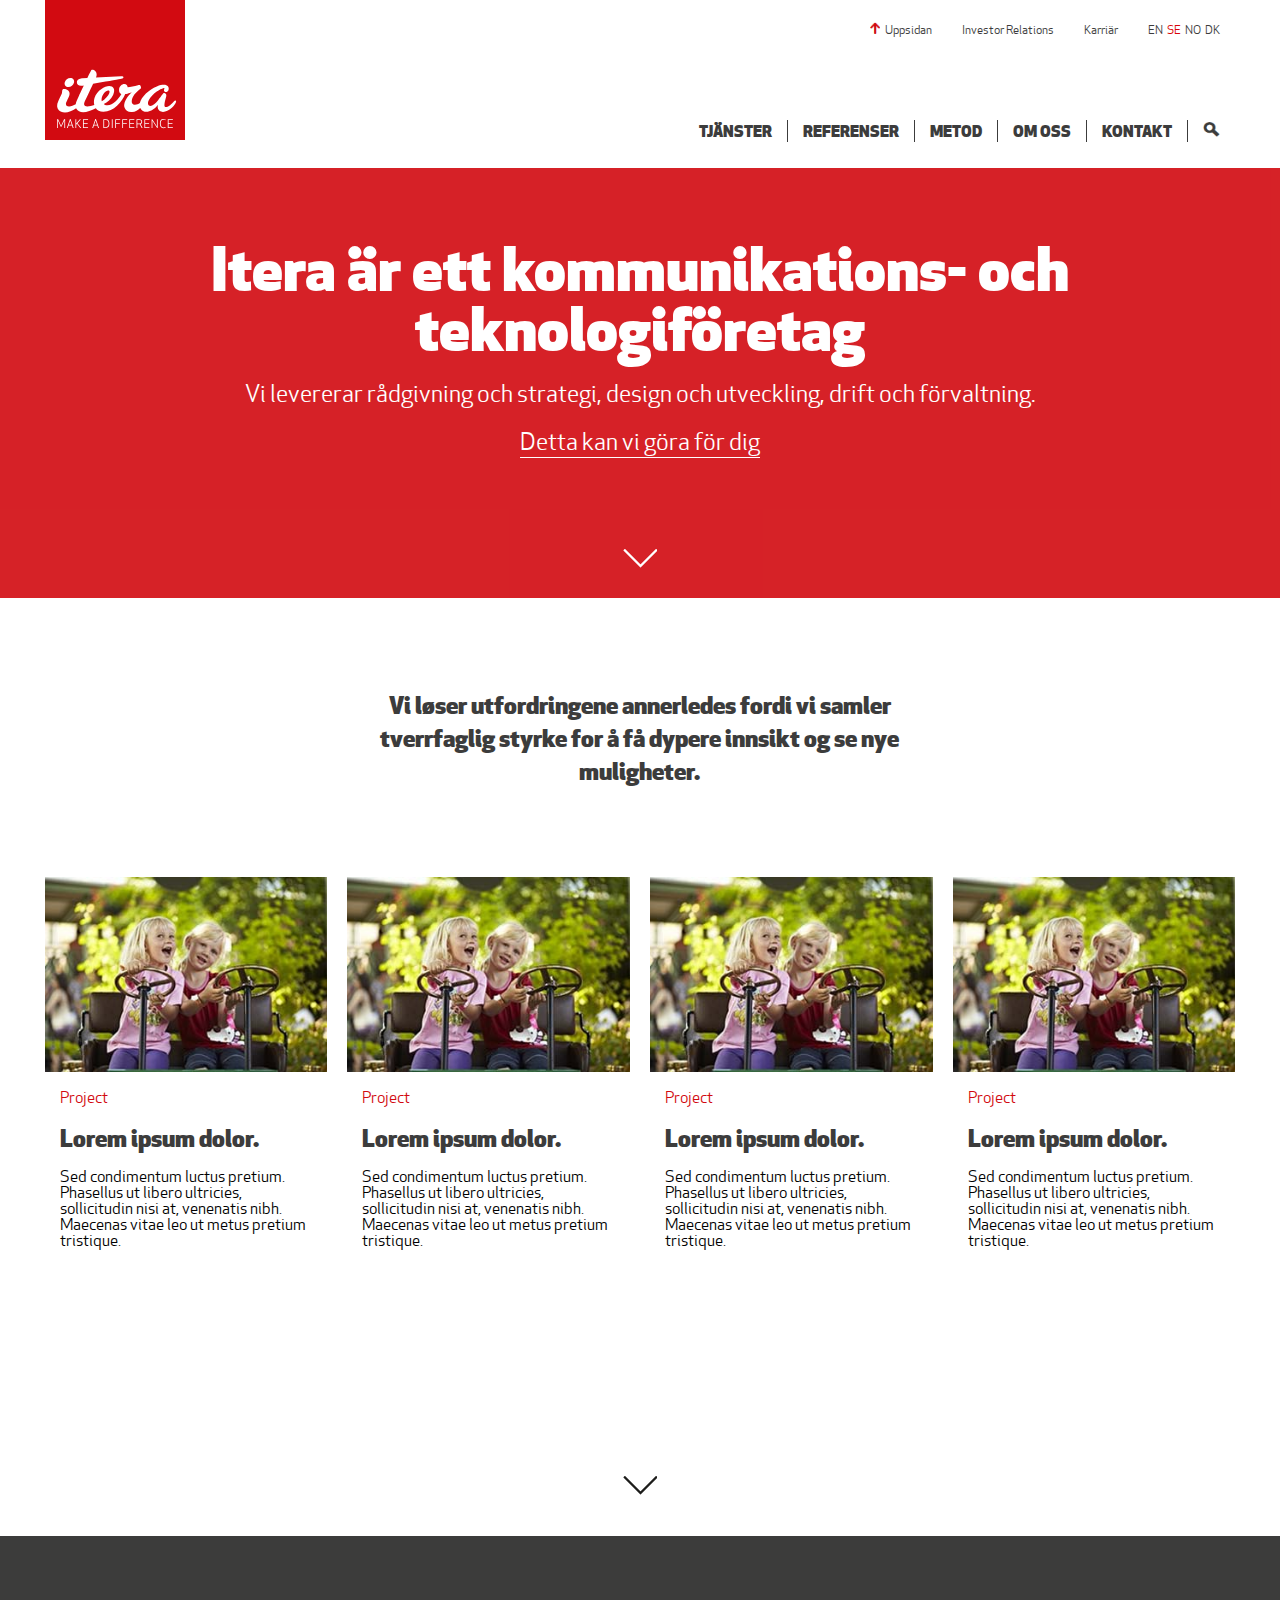
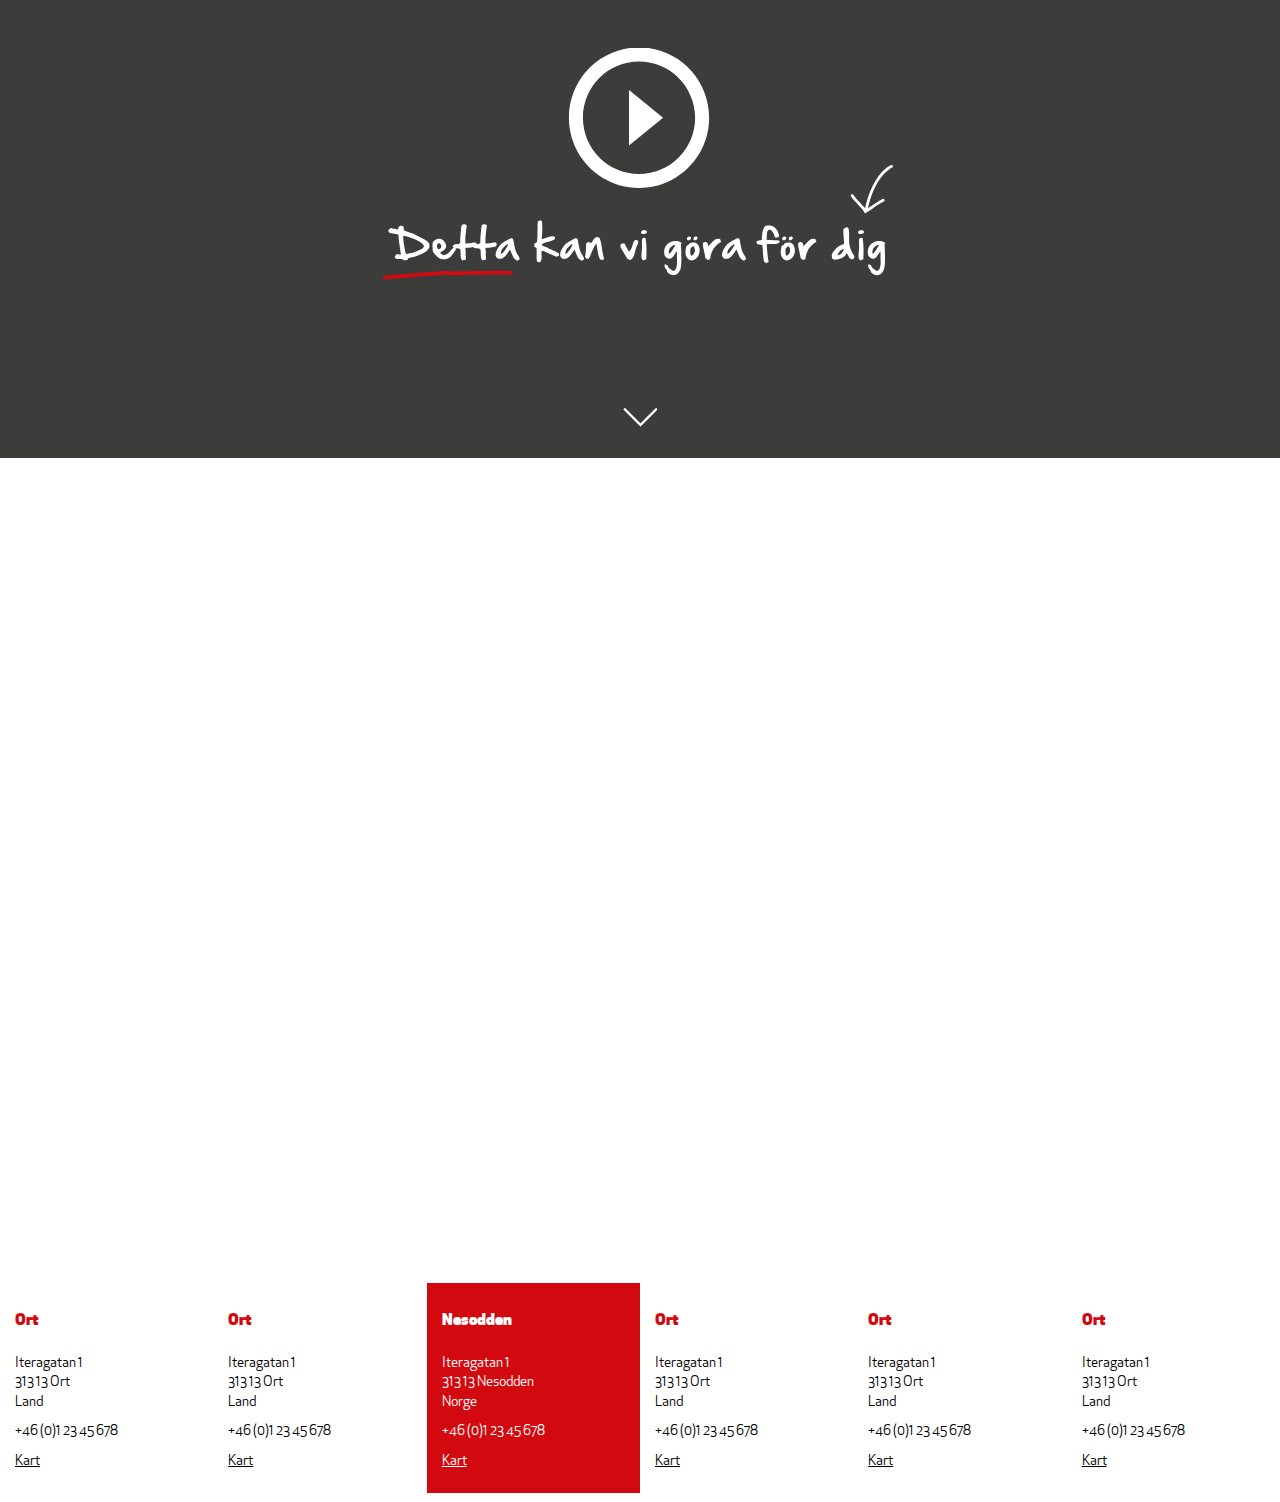
<file: index.html>
<!doctype html>
<html>
<head>
    <meta charset="UTF-8">
    <meta name="viewport" content="width=device-width, initial-scale=1">
    <title>Itera Uppgift</title>
    <link href="stylesheets/screen.css" media="screen, projection" rel="stylesheet" type="text/css" />
	<!--<link href="css/mainStyle.css" rel="stylesheet" type="text/css">-->
</head>

<body>
	
    <header id="PageHeader">
    	<figure id="Logo">
        	<img src="images/logo.svg" alt="Itera - Make a difference."/>
        	<!--<figcaption>Make a difference</figcaption>´-->
        </figure>
        <nav id="mobileMenu" class="onlyMobile">
        	<ul>
            	<li><a href="#"><img src="images/search.png" alt="Search"></a></li>
            	<li><a href="#" onClick="toggleTopMenu();"><img src="images/bigMac.png" alt="Menu"/></a></li>
            </ul>
        </nav>
    	<nav role="navigation" id="mainNavigation">
        	
       		<ul id="mainNav">
            	<li><a href="#">Tj&auml;nster</a></li>
              	<li><a href="#">Referenser</a></li>
				<li><a href="#">Metod</a></li>
              	<li><a href="#">Om oss</a></li>
                <li><a href="#">Kontakt</a></li>
                <li class="noBorder hideMobile"><a href="#"><img src="images/search.png" alt="Search"></a></li>
          	</ul>
            <div id="topNav">
                <ul>
                    <li class="hideMobile"><a href="#"><img src="images/upArrow.png" alt="Uppsidan" style="padding:0 5px 0 0;" width="10" height="12">Uppsidan</a></li>
                    <li><a href="#">Investor Relations</a></li>
                    <li><a href="#">Karriär</a></li>
                    <li>
                        <a href="#">EN</a>
                        <a href="#" style="color:#D80508;">SE</a>
                        <a href="#">NO</a>
                        <a href="#">DK</a>
                    </li>
                </ul>
            </div>
       </nav>
        
	</header>
    
    
    
    <section id="TopSection" class="containerSection">
    
    	<h1>Itera är ett kommunikations- och teknologiföretag</h1>
        <h2>Vi levererar rådgivning och strategi, design och utveckling, drift och förvaltning.</h2>
        <p><a href="#">Detta kan vi göra för dig</a></p>
        <footer class="arrow">
			<p class="noBorder"><a href="#"><img src="images/trg-next-white.png" alt="Next"/></a></p>
		</footer>
        
    </section>
    
    
    <section id="MidSection" class="containerSection">
    
    	<h1 class="midSectionTitle">Vi løser utfordringene annerledes fordi vi samler tverrfaglig styrke for å få dypere innsikt og se nye muligheter.</h1>
        
    	<article class="midSectionArticle zeroMargin_desktop zeroMargin_tablet">
        	<a href="#" alt="ProjectDesc">
            <section>
                <header>
                    <figure>
                        <img src="images/project_0.jpg" alt="Project"/>
                        <figcaption>Project</figcaption>
                    </figure>
                    <h1>Lorem ipsum dolor.</h1>
               </header>
               <p>Sed condimentum luctus pretium. Phasellus ut libero ultricies, sollicitudin nisi at, venenatis nibh. Maecenas vitae leo ut metus pretium tristique.
               </p>
           </section>
           </a>
        </article>
        
        <article class="midSectionArticle">
	        <a href="#" alt="ProjectDesc">
            <section>
                <header>
                    <figure>
                        <img src="images/project_0.jpg" alt="Project"/>
                        <figcaption>Project</figcaption>
                    </figure>
                    <h1>Lorem ipsum dolor.</h1>
               </header>
               <p>Sed condimentum luctus pretium. Phasellus ut libero ultricies, sollicitudin nisi at, venenatis nibh. Maecenas vitae leo ut metus pretium tristique.
               </p>
           </section>
           </a>
        </article>
        
       
        <article class="midSectionArticle zeroMargin_tablet">
        	<a href="#" alt="ProjectDesc">
        	<section>
                <header>
                    <figure>
                        <img src="images/project_0.jpg" alt="Project"/>
                        <figcaption>Project</figcaption>
                    </figure>
                    <h1>Lorem ipsum dolor.</h1>
               </header>
               <p>Sed condimentum luctus pretium. Phasellus ut libero ultricies, sollicitudin nisi at, venenatis nibh. Maecenas vitae leo ut metus pretium tristique.
               </p>
           </section>
           </a>
        </article>
        
        <article class="midSectionArticle">
        	<a href="#" alt="ProjectDesc">
            <section>
                <header>
                    <figure>
                        <img src="images/project_0.jpg" alt="Project"/>
                        <figcaption>Project</figcaption>
                    </figure>
                    <h1>Lorem ipsum dolor.</h1>
               </header>
               <p>Sed condimentum luctus pretium. Phasellus ut libero ultricies, sollicitudin nisi at, venenatis nibh. Maecenas vitae leo ut metus pretium tristique.
               </p>
           </section>
           </a>
        </article>
        
        <div class="endRow_Tablet"></div>
        
        <footer class="arrow">
			<p class="noBorder"><a href="#"><img src="images/trg-next.png" alt="Next"/></a></p>
		</footer>
        
    </section>
        
    <section id="LowerSection" class="containerSection">
    
        <section>
        	<img src="images/trg-history-se.svg" alt="Detta kan vi göra för dig"/>
        </section>
    
    	<footer class="arrow">
			<p class="noBorder"><a href="#"><img src="images/trg-next-white.png" alt="Next"/></a></p>
		</footer>
        
    </section>

	<section id="SocialSection" class="containerSection">
    
    
    </section>

    <section id="BottomSection" class="containerSection">
    	
    	<div id="Map">
        	<iframe src="https://www.google.com/maps/embed?pb=!1m18!1m12!1m3!1d2002.7378468083652!2d10.655317100000003!3d59.870099!2m3!1f0!2f0!3f0!3m2!1i1024!2i768!4f13.1!3m3!1m2!1s0x46416b8977cd2df7%3A0xa1a084867d7a7bec!2sFv156!5e0!3m2!1ssv!2s!4v1399642868664" width="100%" height="300" frameborder="0" style="border:0"></iframe>
        </div>
    	
    	<article>
            <h1>Ort</h1>
            <p>Iteragatan 1</p>
            <p>313 13 Ort</p>
            <p>Land</p>
            <p class="txtTel">+46 (0)1 23 45 678</p>
            <p class="txtMap">Kart</p>
        </article>
        
        <article>
            <h1>Ort</h1>
            <p>Iteragatan 1</p>
            <p>313 13 Ort</p>
            <p>Land</p>
            <p class="txtTel">+46 (0)1 23 45 678</p>
            <p class="txtMap">Kart</p>
        </article>
        
        <article class="active">
            <h1>Nesodden</h1>
            <p>Iteragatan 1</p>
            <p>313 13 Nesodden</p>
            <p>Norge</p>
            <p class="txtTel">+46 (0)1 23 45 678</p>
            <p class="txtMap">Kart</p>
        </article>
        
        <article>
            <h1>Ort</h1>
            <p>Iteragatan 1</p>
            <p>313 13 Ort</p>
            <p>Land</p>
            <p class="txtTel">+46 (0)1 23 45 678</p>
            <p class="txtMap">Kart</p>
        </article>
        
        <article>
            <h1>Ort</h1>
            <p>Iteragatan 1</p>
            <p>313 13 Ort</p>
            <p>Land</p>
            <p class="txtTel">+46 (0)1 23 45 678</p>
            <p class="txtMap">Kart</p>
        </article>
        
        <article>
            <h1>Ort</h1>
            <p>Iteragatan 1</p>
            <p>313 13 Ort</p>
            <p>Land</p>
            <p class="txtTel">+46 (0)1 23 45 678</p>
            <p class="txtMap">Kart</p>
        </article>
        
    </section>
        
</body>
<script type="text/javascript">
<!--
/*jslint browser:true */
var navIsHidden = true;
function toggleTopMenu() {
    "use strict";
    var element = document.getElementById('mainNavigation');
    if (element.style.display === 'block') {
        element.style.display = 'none';
        navIsHidden = true;
    } else {
        element.style.display = 'block';
        navIsHidden = false;
    }
}
window.onresize = function () {
    "use strict";
    if (navIsHidden === true) {
        toggleTopMenu();
    }
};
//-->
</script>
</html>
</file>
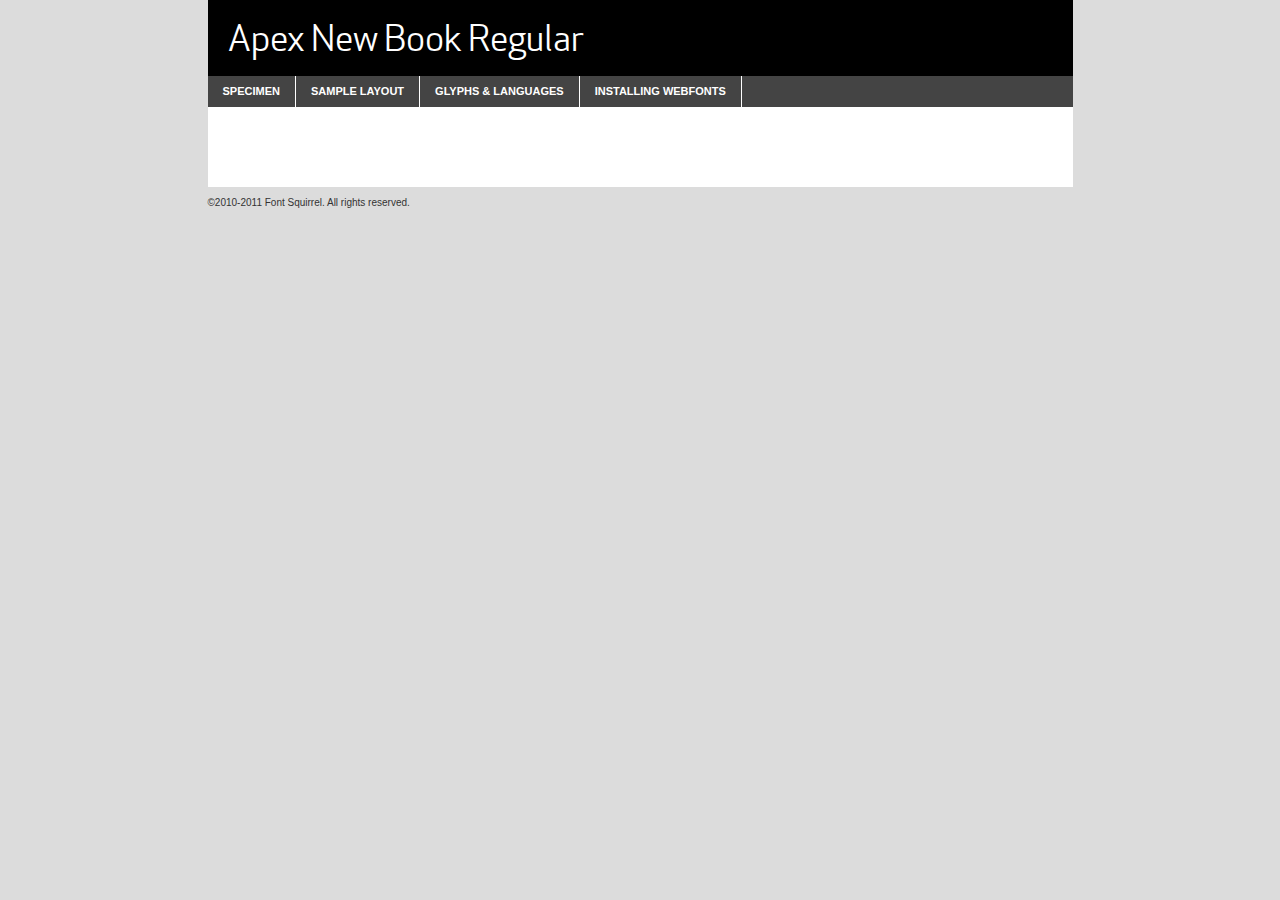
<file: fonts/book/apexnewbook-demo.html>
<!DOCTYPE html PUBLIC "-//W3C//DTD XHTML 1.0 Transitional//EN"
	"http://www.w3.org/TR/xhtml1/DTD/xhtml1-transitional.dtd">

<html xmlns="http://www.w3.org/1999/xhtml" xml:lang="en" lang="en">
<head>
	<meta http-equiv="Content-Type" content="text/html; charset=utf-8" />
	<script src="http://ajax.googleapis.com/ajax/libs/jquery/1.7.2/jquery.min.js" type="text/javascript" charset="utf-8"></script>
	<script src="specimen_files/easytabs.js" type="text/javascript" charset="utf-8"></script>
	<link rel="stylesheet" href="specimen_files/specimen_stylesheet.css" type="text/css" charset="utf-8" />
	<link rel="stylesheet" href="stylesheet.css" type="text/css" charset="utf-8" />

	<style type="text/css">
					body{
				font-family: 'apex_newbook';
							}
		</style>

	<title>Apex New Book Regular Specimen</title>
	
	
	<script type="text/javascript" charset="utf-8">
		$(document).ready(function() {
			$('#container').easyTabs({defaultContent:1});
		});
	</script>
</head>

<body>
<div id="container">
	<div id="header">
		Apex New Book Regular	</div>
	<ul class="tabs">
		<li><a href="#specimen">Specimen</a></li>
		<li><a href="#layout">Sample Layout</a></li>
				<li><a href="#glyphs">Glyphs &amp; Languages</a></li>
		<li><a href="#installing">Installing Webfonts</a></li>
		
	</ul>
	
	<div id="main_content">

		
			<div id="specimen">
		
				<div class="section">
					<div class="grid12 firstcol">
						<div class="huge">AaBb</div>
					</div>
				</div>
		
				<div class="section">
					<div class="glyph_range">A&#x200B;B&#x200b;C&#x200b;D&#x200b;E&#x200b;F&#x200b;G&#x200b;H&#x200b;I&#x200b;J&#x200b;K&#x200b;L&#x200b;M&#x200b;N&#x200b;O&#x200b;P&#x200b;Q&#x200b;R&#x200b;S&#x200b;T&#x200b;U&#x200b;V&#x200b;W&#x200b;X&#x200b;Y&#x200b;Z&#x200b;a&#x200b;b&#x200b;c&#x200b;d&#x200b;e&#x200b;f&#x200b;g&#x200b;h&#x200b;i&#x200b;j&#x200b;k&#x200b;l&#x200b;m&#x200b;n&#x200b;o&#x200b;p&#x200b;q&#x200b;r&#x200b;s&#x200b;t&#x200b;u&#x200b;v&#x200b;w&#x200b;x&#x200b;y&#x200b;z&#x200b;1&#x200b;2&#x200b;3&#x200b;4&#x200b;5&#x200b;6&#x200b;7&#x200b;8&#x200b;9&#x200b;0&#x200b;&amp;&#x200b;.&#x200b;,&#x200b;?&#x200b;!&#x200b;&#64;&#x200b;(&#x200b;)&#x200b;#&#x200b;$&#x200b;%&#x200b;*&#x200b;+&#x200b;-&#x200b;=&#x200b;:&#x200b;;</div>
				</div>
				<div class="section">
					<div class="grid12 firstcol">
						<table class="sample_table">
							<tr><td>10</td><td class="size10">abcdefghijklmnopqrstuvwxyzABCDEFGHIJKLMNOPQRSTUVWXYZ0123456789abcdefghijklmnopqrstuvwxyzABCDEFGHIJKLMNOPQRSTUVWXYZ0123456789abcdefghijklmnopqrstuvwxyzABCDEFGHIJKLMNOPQRSTUVWXYZ</td></tr>
							<tr><td>11</td><td class="size11">abcdefghijklmnopqrstuvwxyzABCDEFGHIJKLMNOPQRSTUVWXYZ0123456789abcdefghijklmnopqrstuvwxyzABCDEFGHIJKLMNOPQRSTUVWXYZ0123456789abcdefghijklmnopqrstuvwxyzABCDEFGHIJKLMNOPQRSTUVWXYZ</td></tr>
							<tr><td>12</td><td class="size12">abcdefghijklmnopqrstuvwxyzABCDEFGHIJKLMNOPQRSTUVWXYZ0123456789abcdefghijklmnopqrstuvwxyzABCDEFGHIJKLMNOPQRSTUVWXYZ0123456789abcdefghijklmnopqrstuvwxyzABCDEFGHIJKLMNOPQRSTUVWXYZ</td></tr>
							<tr><td>13</td><td class="size13">abcdefghijklmnopqrstuvwxyzABCDEFGHIJKLMNOPQRSTUVWXYZ0123456789abcdefghijklmnopqrstuvwxyzABCDEFGHIJKLMNOPQRSTUVWXYZ0123456789abcdefghijklmnopqrstuvwxyzABCDEFGHIJKLMNOPQRSTUVWXYZ</td></tr>
							<tr><td>14</td><td class="size14">abcdefghijklmnopqrstuvwxyzABCDEFGHIJKLMNOPQRSTUVWXYZ0123456789abcdefghijklmnopqrstuvwxyzABCDEFGHIJKLMNOPQRSTUVWXYZ0123456789abcdefghijklmnopqrstuvwxyzABCDEFGHIJKLMNOPQRSTUVWXYZ</td></tr>
							<tr><td>16</td><td class="size16">abcdefghijklmnopqrstuvwxyzABCDEFGHIJKLMNOPQRSTUVWXYZ0123456789abcdefghijklmnopqrstuvwxyzABCDEFGHIJKLMNOPQRSTUVWXYZ</td></tr>
							<tr><td>18</td><td class="size18">abcdefghijklmnopqrstuvwxyzABCDEFGHIJKLMNOPQRSTUVWXYZ0123456789abcdefghijklmnopqrstuvwxyzABCDEFGHIJKLMNOPQRSTUVWXYZ</td></tr>
							<tr><td>20</td><td class="size20">abcdefghijklmnopqrstuvwxyzABCDEFGHIJKLMNOPQRSTUVWXYZ0123456789abcdefghijklmnopqrstuvwxyzABCDEFGHIJKLMNOPQRSTUVWXYZ</td></tr>
							<tr><td>24</td><td class="size24">abcdefghijklmnopqrstuvwxyzABCDEFGHIJKLMNOPQRSTUVWXYZ0123456789abcdefghijklmnopqrstuvwxyzABCDEFGHIJKLMNOPQRSTUVWXYZ</td></tr>
							<tr><td>30</td><td class="size30">abcdefghijklmnopqrstuvwxyzABCDEFGHIJKLMNOPQRSTUVWXYZ0123456789abcdefghijklmnopqrstuvwxyzABCDEFGHIJKLMNOPQRSTUVWXYZ</td></tr>
							<tr><td>36</td><td class="size36">abcdefghijklmnopqrstuvwxyzABCDEFGHIJKLMNOPQRSTUVWXYZ0123456789abcdefghijklmnopqrstuvwxyzABCDEFGHIJKLMNOPQRSTUVWXYZ</td></tr>
							<tr><td>48</td><td class="size48">abcdefghijklmnopqrstuvwxyzABCDEFGHIJKLMNOPQRSTUVWXYZ0123456789abcdefghijklmnopqrstuvwxyzABCDEFGHIJKLMNOPQRSTUVWXYZ</td></tr>
							<tr><td>60</td><td class="size60">abcdefghijklmnopqrstuvwxyzABCDEFGHIJKLMNOPQRSTUVWXYZ0123456789abcdefghijklmnopqrstuvwxyzABCDEFGHIJKLMNOPQRSTUVWXYZ</td></tr>
							<tr><td>72</td><td class="size72">abcdefghijklmnopqrstuvwxyzABCDEFGHIJKLMNOPQRSTUVWXYZ0123456789abcdefghijklmnopqrstuvwxyzABCDEFGHIJKLMNOPQRSTUVWXYZ</td></tr>
							<tr><td>90</td><td class="size90">abcdefghijklmnopqrstuvwxyzABCDEFGHIJKLMNOPQRSTUVWXYZ0123456789abcdefghijklmnopqrstuvwxyzABCDEFGHIJKLMNOPQRSTUVWXYZ</td></tr>
						</table>
				
					</div>
			
				</div>
		
		
		
								<div class="section" id="bodycomparison">


										<div id="xheight">
				<div class="fontbody">&#x25FC;&#x25FC;&#x25FC;&#x25FC;&#x25FC;&#x25FC;&#x25FC;&#x25FC;&#x25FC;&#x25FC;&#x25FC;&#x25FC;&#x25FC;&#x25FC;&#x25FC;&#x25FC;&#x25FC;&#x25FC;&#x25FC;&#x25FC;&#x25FC;&#x25FC;&#x25FC;&#x25FC;&#x25FC;&#x25FC;&#x25FC;&#x25FC;&#x25FC;&#x25FC;&#x25FC;&#x25FC;&#x25FC;&#x25FC;&#x25FC;&#x25FC;&#x25FC;&#x25FC;&#x25FC;&#x25FC;&#x25FC;&#x25FC;&#x25FC;&#x25FC;&#x25FC;&#x25FC;&#x25FC;&#x25FC;&#x25FC;&#x25FC;&#x25FC;&#x25FC;&#x25FC;&#x25FC;&#x25FC;&#x25FC;&#x25FC;&#x25FC;&#x25FC;&#x25FC;&#x25FC;&#x25FC;&#x25FC;&#x25FC;&#x25FC;&#x25FC;&#x25FC;&#x25FC;&#x25FC;&#x25FC;&#x25FC;&#x25FC;&#x25FC;&#x25FC;&#x25FC;&#x25FC;&#x25FC;&#x25FC;&#x25FC;&#x25FC;&#x25FC;&#x25FC;&#x25FC;&#x25FC;&#x25FC;&#x25FC;&#x25FC;&#x25FC;&#x25FC;&#x25FC;&#x25FC;&#x25FC;&#x25FC;&#x25FC;&#x25FC;&#x25FC;&#x25FC;&#x25FC;&#x25FC;body</div><div class="arialbody">body</div><div class="verdanabody">body</div><div class="georgiabody">body</div></div>
										<div class="fontbody" style="z-index:1">
											body<span>Apex New Book Regular</span>
										</div>
										<div class="arialbody" style="z-index:1">
											body<span>Arial</span>
										</div>
										<div class="verdanabody" style="z-index:1">
											body<span>Verdana</span>
										</div>
										<div class="georgiabody" style="z-index:1">
											body<span>Georgia</span>
										</div>



								</div>
		
		
				<div class="section psample psample_row1" id="">
					
					<div class="grid2 firstcol">
						<p class="size10"><span>10.</span>Aenean lacinia bibendum nulla sed consectetur. Fusce dapibus, tellus ac cursus commodo, tortor mauris condimentum nibh, ut fermentum massa justo sit amet risus. Nullam id dolor id nibh ultricies vehicula ut id elit. Cum sociis natoque penatibus et magnis dis parturient montes, nascetur ridiculus mus. Nulla vitae elit libero, a pharetra augue.</p>
			
					</div>
					<div class="grid3">
						<p class="size11"><span>11.</span>Aenean lacinia bibendum nulla sed consectetur. Fusce dapibus, tellus ac cursus commodo, tortor mauris condimentum nibh, ut fermentum massa justo sit amet risus. Nullam id dolor id nibh ultricies vehicula ut id elit. Cum sociis natoque penatibus et magnis dis parturient montes, nascetur ridiculus mus. Nulla vitae elit libero, a pharetra augue.</p>
			
					</div>
					<div class="grid3">
						<p class="size12"><span>12.</span>Aenean lacinia bibendum nulla sed consectetur. Fusce dapibus, tellus ac cursus commodo, tortor mauris condimentum nibh, ut fermentum massa justo sit amet risus. Nullam id dolor id nibh ultricies vehicula ut id elit. Cum sociis natoque penatibus et magnis dis parturient montes, nascetur ridiculus mus. Nulla vitae elit libero, a pharetra augue.</p>
			
					</div>
					<div class="grid4">
						<p class="size13"><span>13.</span>Aenean lacinia bibendum nulla sed consectetur. Fusce dapibus, tellus ac cursus commodo, tortor mauris condimentum nibh, ut fermentum massa justo sit amet risus. Nullam id dolor id nibh ultricies vehicula ut id elit. Cum sociis natoque penatibus et magnis dis parturient montes, nascetur ridiculus mus. Nulla vitae elit libero, a pharetra augue.</p>
			
					</div>
					<div class="white_blend"></div>
					
				</div>
				<div class="section psample psample_row2" id="">
					<div class="grid3 firstcol">
						<p class="size14"><span>14.</span>Aenean lacinia bibendum nulla sed consectetur. Fusce dapibus, tellus ac cursus commodo, tortor mauris condimentum nibh, ut fermentum massa justo sit amet risus. Nullam id dolor id nibh ultricies vehicula ut id elit. Cum sociis natoque penatibus et magnis dis parturient montes, nascetur ridiculus mus. Nulla vitae elit libero, a pharetra augue.</p>
			
					</div>
					<div class="grid4">
						<p class="size16"><span>16.</span>Aenean lacinia bibendum nulla sed consectetur. Fusce dapibus, tellus ac cursus commodo, tortor mauris condimentum nibh, ut fermentum massa justo sit amet risus. Nullam id dolor id nibh ultricies vehicula ut id elit. Cum sociis natoque penatibus et magnis dis parturient montes, nascetur ridiculus mus. Nulla vitae elit libero, a pharetra augue.</p>
			
					</div>
					<div class="grid5">
						<p class="size18"><span>18.</span>Aenean lacinia bibendum nulla sed consectetur. Fusce dapibus, tellus ac cursus commodo, tortor mauris condimentum nibh, ut fermentum massa justo sit amet risus. Nullam id dolor id nibh ultricies vehicula ut id elit. Cum sociis natoque penatibus et magnis dis parturient montes, nascetur ridiculus mus. Nulla vitae elit libero, a pharetra augue.</p>
			
					</div>

					<div class="white_blend"></div>

				</div>
				
				<div class="section psample psample_row3" id="">
					<div class="grid5 firstcol">
						<p class="size20"><span>20.</span>Aenean lacinia bibendum nulla sed consectetur. Fusce dapibus, tellus ac cursus commodo, tortor mauris condimentum nibh, ut fermentum massa justo sit amet risus. Nullam id dolor id nibh ultricies vehicula ut id elit. Cum sociis natoque penatibus et magnis dis parturient montes, nascetur ridiculus mus. Nulla vitae elit libero, a pharetra augue.</p>
					</div>
					<div class="grid7">
						<p class="size24"><span>24.</span>Aenean lacinia bibendum nulla sed consectetur. Fusce dapibus, tellus ac cursus commodo, tortor mauris condimentum nibh, ut fermentum massa justo sit amet risus. Nullam id dolor id nibh ultricies vehicula ut id elit. Cum sociis natoque penatibus et magnis dis parturient montes, nascetur ridiculus mus. Nulla vitae elit libero, a pharetra augue.</p>
					</div>
					
					<div class="white_blend"></div>
					
				</div>
				
				<div class="section psample psample_row4" id="">
					<div class="grid12 firstcol">
						<p class="size30"><span>30.</span>Aenean lacinia bibendum nulla sed consectetur. Fusce dapibus, tellus ac cursus commodo, tortor mauris condimentum nibh, ut fermentum massa justo sit amet risus. Nullam id dolor id nibh ultricies vehicula ut id elit. Cum sociis natoque penatibus et magnis dis parturient montes, nascetur ridiculus mus. Nulla vitae elit libero, a pharetra augue.</p>
					</div>
					<div class="white_blend"></div>
					
				</div>
				
				
				
				<div class="section psample psample_row1 fullreverse">
					<div class="grid2 firstcol">
						<p class="size10"><span>10.</span>Aenean lacinia bibendum nulla sed consectetur. Fusce dapibus, tellus ac cursus commodo, tortor mauris condimentum nibh, ut fermentum massa justo sit amet risus. Nullam id dolor id nibh ultricies vehicula ut id elit. Cum sociis natoque penatibus et magnis dis parturient montes, nascetur ridiculus mus. Nulla vitae elit libero, a pharetra augue.</p>
			
					</div>
					<div class="grid3">
						<p class="size11"><span>11.</span>Aenean lacinia bibendum nulla sed consectetur. Fusce dapibus, tellus ac cursus commodo, tortor mauris condimentum nibh, ut fermentum massa justo sit amet risus. Nullam id dolor id nibh ultricies vehicula ut id elit. Cum sociis natoque penatibus et magnis dis parturient montes, nascetur ridiculus mus. Nulla vitae elit libero, a pharetra augue.</p>
			
					</div>
					<div class="grid3">
						<p class="size12"><span>12.</span>Aenean lacinia bibendum nulla sed consectetur. Fusce dapibus, tellus ac cursus commodo, tortor mauris condimentum nibh, ut fermentum massa justo sit amet risus. Nullam id dolor id nibh ultricies vehicula ut id elit. Cum sociis natoque penatibus et magnis dis parturient montes, nascetur ridiculus mus. Nulla vitae elit libero, a pharetra augue.</p>
			
					</div>
					<div class="grid4">
						<p class="size13"><span>13.</span>Aenean lacinia bibendum nulla sed consectetur. Fusce dapibus, tellus ac cursus commodo, tortor mauris condimentum nibh, ut fermentum massa justo sit amet risus. Nullam id dolor id nibh ultricies vehicula ut id elit. Cum sociis natoque penatibus et magnis dis parturient montes, nascetur ridiculus mus. Nulla vitae elit libero, a pharetra augue.</p>
			
					</div>
					<div class="black_blend"></div>
					
				</div>
				
				<div class="section psample psample_row2 fullreverse">
					<div class="grid3 firstcol">
						<p class="size14"><span>14.</span>Aenean lacinia bibendum nulla sed consectetur. Fusce dapibus, tellus ac cursus commodo, tortor mauris condimentum nibh, ut fermentum massa justo sit amet risus. Nullam id dolor id nibh ultricies vehicula ut id elit. Cum sociis natoque penatibus et magnis dis parturient montes, nascetur ridiculus mus. Nulla vitae elit libero, a pharetra augue.</p>
			
					</div>
					<div class="grid4">
						<p class="size16"><span>16.</span>Aenean lacinia bibendum nulla sed consectetur. Fusce dapibus, tellus ac cursus commodo, tortor mauris condimentum nibh, ut fermentum massa justo sit amet risus. Nullam id dolor id nibh ultricies vehicula ut id elit. Cum sociis natoque penatibus et magnis dis parturient montes, nascetur ridiculus mus. Nulla vitae elit libero, a pharetra augue.</p>
			
					</div>
					<div class="grid5">
						<p class="size18"><span>18.</span>Aenean lacinia bibendum nulla sed consectetur. Fusce dapibus, tellus ac cursus commodo, tortor mauris condimentum nibh, ut fermentum massa justo sit amet risus. Nullam id dolor id nibh ultricies vehicula ut id elit. Cum sociis natoque penatibus et magnis dis parturient montes, nascetur ridiculus mus. Nulla vitae elit libero, a pharetra augue.</p>
			
					</div>
					<div class="black_blend"></div>

				</div>
				
				<div class="section psample fullreverse psample_row3" id="">
					<div class="grid5 firstcol">
						<p class="size20"><span>20.</span>Aenean lacinia bibendum nulla sed consectetur. Fusce dapibus, tellus ac cursus commodo, tortor mauris condimentum nibh, ut fermentum massa justo sit amet risus. Nullam id dolor id nibh ultricies vehicula ut id elit. Cum sociis natoque penatibus et magnis dis parturient montes, nascetur ridiculus mus. Nulla vitae elit libero, a pharetra augue.</p>
					</div>
					<div class="grid7">
						<p class="size24"><span>24.</span>Aenean lacinia bibendum nulla sed consectetur. Fusce dapibus, tellus ac cursus commodo, tortor mauris condimentum nibh, ut fermentum massa justo sit amet risus. Nullam id dolor id nibh ultricies vehicula ut id elit. Cum sociis natoque penatibus et magnis dis parturient montes, nascetur ridiculus mus. Nulla vitae elit libero, a pharetra augue.</p>
					</div>
					
					<div class="black_blend"></div>
					
				</div>
				
				<div class="section psample fullreverse psample_row4" id="" style="border-bottom: 20px #000 solid;">
					<div class="grid12 firstcol">
						<p class="size30"><span>30.</span>Aenean lacinia bibendum nulla sed consectetur. Fusce dapibus, tellus ac cursus commodo, tortor mauris condimentum nibh, ut fermentum massa justo sit amet risus. Nullam id dolor id nibh ultricies vehicula ut id elit. Cum sociis natoque penatibus et magnis dis parturient montes, nascetur ridiculus mus. Nulla vitae elit libero, a pharetra augue.</p>
					</div>
					<div class="black_blend"></div>
					
				</div>
				
				
				
				
			</div>
			
			<div id="layout">
				
				<div class="section">
					
					<div class="grid12 firstcol">
						<h1>Lorem Ipsum Dolor</h1>
						<h2>Etiam porta sem malesuada magna mollis euismod</h2>
						
						<p class="byline">By <a href="#link">Aenean Lacinia</a></p>
					</div>
				</div>
				<div class="section">
					<div class="grid8 firstcol">
						<p class="large">Donec sed odio dui. Morbi leo risus, porta ac consectetur ac, vestibulum at eros. Fusce dapibus, tellus ac cursus commodo, tortor mauris condimentum nibh, ut fermentum massa justo sit amet risus. </p>

						
						<h3>Pellentesque ornare sem</h3>

						<p>Maecenas sed diam eget risus varius blandit sit amet non magna. Maecenas faucibus mollis interdum. Donec ullamcorper nulla non metus auctor fringilla. Nullam id dolor id nibh ultricies vehicula ut id elit. Nullam id dolor id nibh ultricies vehicula ut id elit. </p>

						<p>Aenean eu leo quam. Pellentesque ornare sem lacinia quam venenatis vestibulum. Lorem ipsum dolor sit amet, consectetur adipiscing elit. Cum sociis natoque penatibus et magnis dis parturient montes, nascetur ridiculus mus. </p>

						<p>Nulla vitae elit libero, a pharetra augue. Praesent commodo cursus magna, vel scelerisque nisl consectetur et. Aenean lacinia bibendum nulla sed consectetur. </p>

						<p>Nullam quis risus eget urna mollis ornare vel eu leo. Nullam quis risus eget urna mollis ornare vel eu leo. Maecenas sed diam eget risus varius blandit sit amet non magna. Donec ullamcorper nulla non metus auctor fringilla. </p>

						<h3>Cras mattis consectetur</h3>

						<p>Aenean eu leo quam. Pellentesque ornare sem lacinia quam venenatis vestibulum. Aenean lacinia bibendum nulla sed consectetur. Integer posuere erat a ante venenatis dapibus posuere velit aliquet. Cras mattis consectetur purus sit amet fermentum. </p>

						<p>Nullam id dolor id nibh ultricies vehicula ut id elit. Nullam quis risus eget urna mollis ornare vel eu leo. Cras mattis consectetur purus sit amet fermentum.</p>
					</div>
					
					<div class="grid4 sidebar">
						
						<div class="box reverse">
							<p class="last">Nullam quis risus eget urna mollis ornare vel eu leo. Donec ullamcorper nulla non metus auctor fringilla. Cras mattis consectetur purus sit amet fermentum. Sed posuere consectetur est at lobortis. Lorem ipsum dolor sit amet, consectetur adipiscing elit. </p>
						</div>
						
						<p class="caption">Maecenas sed diam eget risus varius.</p>

						<p>Vestibulum id ligula porta felis euismod semper. Integer posuere erat a ante venenatis dapibus posuere velit aliquet. Vestibulum id ligula porta felis euismod semper. Sed posuere consectetur est at lobortis. Maecenas sed diam eget risus varius blandit sit amet non magna. Fusce dapibus, tellus ac cursus commodo, tortor mauris condimentum nibh, ut fermentum massa justo sit amet risus. </p>

					

						<p>Duis mollis, est non commodo luctus, nisi erat porttitor ligula, eget lacinia odio sem nec elit. Aenean lacinia bibendum nulla sed consectetur. Vivamus sagittis lacus vel augue laoreet rutrum faucibus dolor auctor. Aenean lacinia bibendum nulla sed consectetur. Nullam quis risus eget urna mollis ornare vel eu leo. </p>

						<p>Praesent commodo cursus magna, vel scelerisque nisl consectetur et. Donec ullamcorper nulla non metus auctor fringilla. Maecenas faucibus mollis interdum. Fusce dapibus, tellus ac cursus commodo, tortor mauris condimentum nibh, ut fermentum massa justo sit amet risus. </p>

					</div>
				</div>
				
			</div>


			



		<div id="glyphs">
			<div class="section">
				<div class="grid12 firstcol">
			
				<h1>Language Support</h1>
				<p>The subset of Apex New Book Regular in this kit supports the following languages:<br />
			
					Albanian, Basque, Breton, Chamorro, Danish, Dutch, English, Faroese, Finnish, French, Frisian, Galician, German, Icelandic, Italian, Malagasy, Norwegian, Portuguese, Spanish, Swedish				</p>
				<h1>Glyph Chart</h1>
				<p>The subset of Apex New Book Regular in this kit includes all the glyphs listed below. Unicode entities are included above each glyph to help you insert individual characters into your layout.</p>
				<div id="glyph_chart">
			
																														 <div><p>&amp;#13;</p>&#13;</div>
																				 <div><p>&amp;#32;</p>&#32;</div>
																				 <div><p>&amp;#33;</p>&#33;</div>
																				 <div><p>&amp;#34;</p>&#34;</div>
																				 <div><p>&amp;#35;</p>&#35;</div>
																				 <div><p>&amp;#36;</p>&#36;</div>
																				 <div><p>&amp;#37;</p>&#37;</div>
																				 <div><p>&amp;#38;</p>&#38;</div>
																				 <div><p>&amp;#39;</p>&#39;</div>
																				 <div><p>&amp;#40;</p>&#40;</div>
																				 <div><p>&amp;#41;</p>&#41;</div>
																				 <div><p>&amp;#42;</p>&#42;</div>
																				 <div><p>&amp;#43;</p>&#43;</div>
																				 <div><p>&amp;#44;</p>&#44;</div>
																				 <div><p>&amp;#45;</p>&#45;</div>
																				 <div><p>&amp;#46;</p>&#46;</div>
																				 <div><p>&amp;#47;</p>&#47;</div>
																				 <div><p>&amp;#48;</p>&#48;</div>
																				 <div><p>&amp;#49;</p>&#49;</div>
																				 <div><p>&amp;#50;</p>&#50;</div>
																				 <div><p>&amp;#51;</p>&#51;</div>
																				 <div><p>&amp;#52;</p>&#52;</div>
																				 <div><p>&amp;#53;</p>&#53;</div>
																				 <div><p>&amp;#54;</p>&#54;</div>
																				 <div><p>&amp;#55;</p>&#55;</div>
																				 <div><p>&amp;#56;</p>&#56;</div>
																				 <div><p>&amp;#57;</p>&#57;</div>
																				 <div><p>&amp;#58;</p>&#58;</div>
																				 <div><p>&amp;#59;</p>&#59;</div>
																				 <div><p>&amp;#60;</p>&#60;</div>
																				 <div><p>&amp;#61;</p>&#61;</div>
																				 <div><p>&amp;#62;</p>&#62;</div>
																				 <div><p>&amp;#63;</p>&#63;</div>
																				 <div><p>&amp;#64;</p>&#64;</div>
																				 <div><p>&amp;#65;</p>&#65;</div>
																				 <div><p>&amp;#66;</p>&#66;</div>
																				 <div><p>&amp;#67;</p>&#67;</div>
																				 <div><p>&amp;#68;</p>&#68;</div>
																				 <div><p>&amp;#69;</p>&#69;</div>
																				 <div><p>&amp;#70;</p>&#70;</div>
																				 <div><p>&amp;#71;</p>&#71;</div>
																				 <div><p>&amp;#72;</p>&#72;</div>
																				 <div><p>&amp;#73;</p>&#73;</div>
																				 <div><p>&amp;#74;</p>&#74;</div>
																				 <div><p>&amp;#75;</p>&#75;</div>
																				 <div><p>&amp;#76;</p>&#76;</div>
																				 <div><p>&amp;#77;</p>&#77;</div>
																				 <div><p>&amp;#78;</p>&#78;</div>
																				 <div><p>&amp;#79;</p>&#79;</div>
																				 <div><p>&amp;#80;</p>&#80;</div>
																				 <div><p>&amp;#81;</p>&#81;</div>
																				 <div><p>&amp;#82;</p>&#82;</div>
																				 <div><p>&amp;#83;</p>&#83;</div>
																				 <div><p>&amp;#84;</p>&#84;</div>
																				 <div><p>&amp;#85;</p>&#85;</div>
																				 <div><p>&amp;#86;</p>&#86;</div>
																				 <div><p>&amp;#87;</p>&#87;</div>
																				 <div><p>&amp;#88;</p>&#88;</div>
																				 <div><p>&amp;#89;</p>&#89;</div>
																				 <div><p>&amp;#90;</p>&#90;</div>
																				 <div><p>&amp;#91;</p>&#91;</div>
																				 <div><p>&amp;#92;</p>&#92;</div>
																				 <div><p>&amp;#93;</p>&#93;</div>
																				 <div><p>&amp;#94;</p>&#94;</div>
																				 <div><p>&amp;#95;</p>&#95;</div>
																				 <div><p>&amp;#96;</p>&#96;</div>
																				 <div><p>&amp;#97;</p>&#97;</div>
																				 <div><p>&amp;#98;</p>&#98;</div>
																				 <div><p>&amp;#99;</p>&#99;</div>
																				 <div><p>&amp;#100;</p>&#100;</div>
																				 <div><p>&amp;#101;</p>&#101;</div>
																				 <div><p>&amp;#102;</p>&#102;</div>
																				 <div><p>&amp;#103;</p>&#103;</div>
																				 <div><p>&amp;#104;</p>&#104;</div>
																				 <div><p>&amp;#105;</p>&#105;</div>
																				 <div><p>&amp;#106;</p>&#106;</div>
																				 <div><p>&amp;#107;</p>&#107;</div>
																				 <div><p>&amp;#108;</p>&#108;</div>
																				 <div><p>&amp;#109;</p>&#109;</div>
																				 <div><p>&amp;#110;</p>&#110;</div>
																				 <div><p>&amp;#111;</p>&#111;</div>
																				 <div><p>&amp;#112;</p>&#112;</div>
																				 <div><p>&amp;#113;</p>&#113;</div>
																				 <div><p>&amp;#114;</p>&#114;</div>
																				 <div><p>&amp;#115;</p>&#115;</div>
																				 <div><p>&amp;#116;</p>&#116;</div>
																				 <div><p>&amp;#117;</p>&#117;</div>
																				 <div><p>&amp;#118;</p>&#118;</div>
																				 <div><p>&amp;#119;</p>&#119;</div>
																				 <div><p>&amp;#120;</p>&#120;</div>
																				 <div><p>&amp;#121;</p>&#121;</div>
																				 <div><p>&amp;#122;</p>&#122;</div>
																				 <div><p>&amp;#123;</p>&#123;</div>
																				 <div><p>&amp;#124;</p>&#124;</div>
																				 <div><p>&amp;#125;</p>&#125;</div>
																				 <div><p>&amp;#126;</p>&#126;</div>
																				 <div><p>&amp;#160;</p>&#160;</div>
																				 <div><p>&amp;#161;</p>&#161;</div>
																				 <div><p>&amp;#162;</p>&#162;</div>
																				 <div><p>&amp;#163;</p>&#163;</div>
																				 <div><p>&amp;#164;</p>&#164;</div>
																				 <div><p>&amp;#165;</p>&#165;</div>
																				 <div><p>&amp;#166;</p>&#166;</div>
																				 <div><p>&amp;#167;</p>&#167;</div>
																				 <div><p>&amp;#168;</p>&#168;</div>
																				 <div><p>&amp;#169;</p>&#169;</div>
																				 <div><p>&amp;#170;</p>&#170;</div>
																				 <div><p>&amp;#171;</p>&#171;</div>
																				 <div><p>&amp;#172;</p>&#172;</div>
																				 <div><p>&amp;#173;</p>&#173;</div>
																				 <div><p>&amp;#174;</p>&#174;</div>
																				 <div><p>&amp;#175;</p>&#175;</div>
																				 <div><p>&amp;#176;</p>&#176;</div>
																				 <div><p>&amp;#177;</p>&#177;</div>
																				 <div><p>&amp;#178;</p>&#178;</div>
																				 <div><p>&amp;#179;</p>&#179;</div>
																				 <div><p>&amp;#180;</p>&#180;</div>
																				 <div><p>&amp;#181;</p>&#181;</div>
																				 <div><p>&amp;#182;</p>&#182;</div>
																				 <div><p>&amp;#183;</p>&#183;</div>
																				 <div><p>&amp;#184;</p>&#184;</div>
																				 <div><p>&amp;#185;</p>&#185;</div>
																				 <div><p>&amp;#186;</p>&#186;</div>
																				 <div><p>&amp;#187;</p>&#187;</div>
																				 <div><p>&amp;#188;</p>&#188;</div>
																				 <div><p>&amp;#189;</p>&#189;</div>
																				 <div><p>&amp;#190;</p>&#190;</div>
																				 <div><p>&amp;#191;</p>&#191;</div>
																				 <div><p>&amp;#192;</p>&#192;</div>
																				 <div><p>&amp;#193;</p>&#193;</div>
																				 <div><p>&amp;#194;</p>&#194;</div>
																				 <div><p>&amp;#195;</p>&#195;</div>
																				 <div><p>&amp;#196;</p>&#196;</div>
																				 <div><p>&amp;#197;</p>&#197;</div>
																				 <div><p>&amp;#198;</p>&#198;</div>
																				 <div><p>&amp;#199;</p>&#199;</div>
																				 <div><p>&amp;#200;</p>&#200;</div>
																				 <div><p>&amp;#201;</p>&#201;</div>
																				 <div><p>&amp;#202;</p>&#202;</div>
																				 <div><p>&amp;#203;</p>&#203;</div>
																				 <div><p>&amp;#204;</p>&#204;</div>
																				 <div><p>&amp;#205;</p>&#205;</div>
																				 <div><p>&amp;#206;</p>&#206;</div>
																				 <div><p>&amp;#207;</p>&#207;</div>
																				 <div><p>&amp;#208;</p>&#208;</div>
																				 <div><p>&amp;#209;</p>&#209;</div>
																				 <div><p>&amp;#210;</p>&#210;</div>
																				 <div><p>&amp;#211;</p>&#211;</div>
																				 <div><p>&amp;#212;</p>&#212;</div>
																				 <div><p>&amp;#213;</p>&#213;</div>
																				 <div><p>&amp;#214;</p>&#214;</div>
																				 <div><p>&amp;#215;</p>&#215;</div>
																				 <div><p>&amp;#216;</p>&#216;</div>
																				 <div><p>&amp;#217;</p>&#217;</div>
																				 <div><p>&amp;#218;</p>&#218;</div>
																				 <div><p>&amp;#219;</p>&#219;</div>
																				 <div><p>&amp;#220;</p>&#220;</div>
																				 <div><p>&amp;#221;</p>&#221;</div>
																				 <div><p>&amp;#222;</p>&#222;</div>
																				 <div><p>&amp;#223;</p>&#223;</div>
																				 <div><p>&amp;#224;</p>&#224;</div>
																				 <div><p>&amp;#225;</p>&#225;</div>
																				 <div><p>&amp;#226;</p>&#226;</div>
																				 <div><p>&amp;#227;</p>&#227;</div>
																				 <div><p>&amp;#228;</p>&#228;</div>
																				 <div><p>&amp;#229;</p>&#229;</div>
																				 <div><p>&amp;#230;</p>&#230;</div>
																				 <div><p>&amp;#231;</p>&#231;</div>
																				 <div><p>&amp;#232;</p>&#232;</div>
																				 <div><p>&amp;#233;</p>&#233;</div>
																				 <div><p>&amp;#234;</p>&#234;</div>
																				 <div><p>&amp;#235;</p>&#235;</div>
																				 <div><p>&amp;#236;</p>&#236;</div>
																				 <div><p>&amp;#237;</p>&#237;</div>
																				 <div><p>&amp;#238;</p>&#238;</div>
																				 <div><p>&amp;#239;</p>&#239;</div>
																				 <div><p>&amp;#240;</p>&#240;</div>
																				 <div><p>&amp;#241;</p>&#241;</div>
																				 <div><p>&amp;#242;</p>&#242;</div>
																				 <div><p>&amp;#243;</p>&#243;</div>
																				 <div><p>&amp;#244;</p>&#244;</div>
																				 <div><p>&amp;#245;</p>&#245;</div>
																				 <div><p>&amp;#246;</p>&#246;</div>
																				 <div><p>&amp;#247;</p>&#247;</div>
																				 <div><p>&amp;#248;</p>&#248;</div>
																				 <div><p>&amp;#249;</p>&#249;</div>
																				 <div><p>&amp;#250;</p>&#250;</div>
																				 <div><p>&amp;#251;</p>&#251;</div>
																				 <div><p>&amp;#252;</p>&#252;</div>
																				 <div><p>&amp;#253;</p>&#253;</div>
																				 <div><p>&amp;#254;</p>&#254;</div>
																				 <div><p>&amp;#255;</p>&#255;</div>
																				 <div><p>&amp;#338;</p>&#338;</div>
																				 <div><p>&amp;#339;</p>&#339;</div>
																				 <div><p>&amp;#376;</p>&#376;</div>
																				 <div><p>&amp;#710;</p>&#710;</div>
																				 <div><p>&amp;#732;</p>&#732;</div>
																				 <div><p>&amp;#8192;</p>&#8192;</div>
																				 <div><p>&amp;#8193;</p>&#8193;</div>
																				 <div><p>&amp;#8194;</p>&#8194;</div>
																				 <div><p>&amp;#8195;</p>&#8195;</div>
																				 <div><p>&amp;#8196;</p>&#8196;</div>
																				 <div><p>&amp;#8197;</p>&#8197;</div>
																				 <div><p>&amp;#8198;</p>&#8198;</div>
																				 <div><p>&amp;#8199;</p>&#8199;</div>
																				 <div><p>&amp;#8200;</p>&#8200;</div>
																				 <div><p>&amp;#8201;</p>&#8201;</div>
																				 <div><p>&amp;#8202;</p>&#8202;</div>
																				 <div><p>&amp;#8208;</p>&#8208;</div>
																				 <div><p>&amp;#8209;</p>&#8209;</div>
																				 <div><p>&amp;#8210;</p>&#8210;</div>
																				 <div><p>&amp;#8211;</p>&#8211;</div>
																				 <div><p>&amp;#8212;</p>&#8212;</div>
																				 <div><p>&amp;#8216;</p>&#8216;</div>
																				 <div><p>&amp;#8217;</p>&#8217;</div>
																				 <div><p>&amp;#8218;</p>&#8218;</div>
																				 <div><p>&amp;#8220;</p>&#8220;</div>
																				 <div><p>&amp;#8221;</p>&#8221;</div>
																				 <div><p>&amp;#8222;</p>&#8222;</div>
																				 <div><p>&amp;#8226;</p>&#8226;</div>
																				 <div><p>&amp;#8230;</p>&#8230;</div>
																				 <div><p>&amp;#8239;</p>&#8239;</div>
																				 <div><p>&amp;#8249;</p>&#8249;</div>
																				 <div><p>&amp;#8250;</p>&#8250;</div>
																				 <div><p>&amp;#8287;</p>&#8287;</div>
																				 <div><p>&amp;#8364;</p>&#8364;</div>
																				 <div><p>&amp;#8482;</p>&#8482;</div>
																				 <div><p>&amp;#9724;</p>&#9724;</div>
																				 <div><p>&amp;#64257;</p>&#64257;</div>
																				 <div><p>&amp;#64258;</p>&#64258;</div>
																				 <div><p>&amp;#64259;</p>&#64259;</div>
																				 <div><p>&amp;#64260;</p>&#64260;</div>
																												</div>	
				</div>
		
		
			</div>
		</div>
		
		
		<div id="specs">
			
		</div>
	
		<div id="installing">
			<div class="section">
				<div class="grid7 firstcol">
					<h1>Installing Webfonts</h1>
					
					<p>Webfonts are supported by all major browser platforms but not all in the same way. There are currently four different font formats that must be included in order to target all browsers. This includes TTF, WOFF, EOT and SVG.</p>
					
					<h2>1. Upload your webfonts</h2>
					<p>You must upload your webfont kit to your website. They should be in or near the same directory as your CSS files.</p>
					
					<h2>2. Include the webfont stylesheet</h2>
					<p>A special CSS @font-face declaration helps the various browsers select the appropriate font it needs without causing you a bunch of headaches. Learn more about this syntax by reading the <a href="http://www.fontspring.com/blog/further-hardening-of-the-bulletproof-syntax">Fontspring blog post</a> about it. The code for it is as follows:</p>


<code>
@font-face{ 
	font-family: 'MyWebFont';
	src: url('WebFont.eot');
	src: url('WebFont.eot?#iefix') format('embedded-opentype'),
	     url('WebFont.woff') format('woff'),
	     url('WebFont.ttf') format('truetype'),
	     url('WebFont.svg#webfont') format('svg');
}
</code>

	<p>We've already gone ahead and generated the code for you. All you have to do is link to the stylesheet in your HTML, like this:</p>
	<code>&lt;link rel=&quot;stylesheet&quot; href=&quot;stylesheet.css&quot; type=&quot;text/css&quot; charset=&quot;utf-8&quot; /&gt;</code>

					<h2>3. Modify your own stylesheet</h2>
					<p>To take advantage of your new fonts, you must tell your stylesheet to use them. Look at the original @font-face declaration above and find the property called "font-family." The name linked there will be what you use to reference the font. Prepend that webfont name to the font stack in the "font-family" property, inside the selector you want to change. For example:</p>
<code>p { font-family: 'WebFont', Arial, sans-serif; }</code>

<h2>4. Test</h2>
<p>Getting webfonts to work cross-browser <em>can</em> be tricky. Use the information in the sidebar to help you if you find that fonts aren't loading in a particular browser.</p>
				</div>
				
				<div class="grid5 sidebar">
					<div class="box">
						<h2>Troubleshooting<br />Font-Face Problems</h2>
						<p>Having trouble getting your webfonts to load in your new website? Here are some tips to sort out what might be the problem.</p>

						<h3>Fonts not showing in any browser</h3>

						<p>This sounds like you need to work on the plumbing. You either did not upload the fonts to the correct directory, or you did not link the fonts properly in the CSS. If you've confirmed that all this is correct and you still have a problem, take a look at your .htaccess file and see if requests are getting intercepted.</p>

						<h3>Fonts not loading in iPhone or iPad</h3>

						<p>The most common problem here is that you are serving the fonts from an IIS server. IIS refuses to serve files that have unknown MIME types. If that is the case, you must set the MIME type for SVG to "image/svg+xml" in the server settings. Follow these instructions from Microsoft if you need help.</p>

						<h3>Fonts not loading in Firefox</h3>

						<p>The primary reason for this failure? You are still using a version Firefox older than 3.5. So upgrade already! If that isn't it, then you are very likely serving fonts from a different domain. Firefox requires that all font assets be served from the same domain. Lastly it is possible that you need to add WOFF to your list of MIME types (if you are serving via IIS.)</p>

						<h3>Fonts not loading in IE</h3>

						<p>Are you looking at Internet Explorer on an actual Windows machine or are you cheating by using a service like Adobe BrowserLab? Many of these screenshot services do not render @font-face for IE. Best to test it on a real machine.</p>

						<h3>Fonts not loading in IE9</h3>

						<p>IE9, like Firefox, requires that fonts be served from the same domain as the website. Make sure that is the case.</p>
					</div>
				</div>
			</div>
			
		</div>
	
	</div>
	<div id="footer">
		<p>&copy;2010-2011 Font Squirrel. All rights reserved.</p>
	</div>
</div>
</body>
</html>
</file>
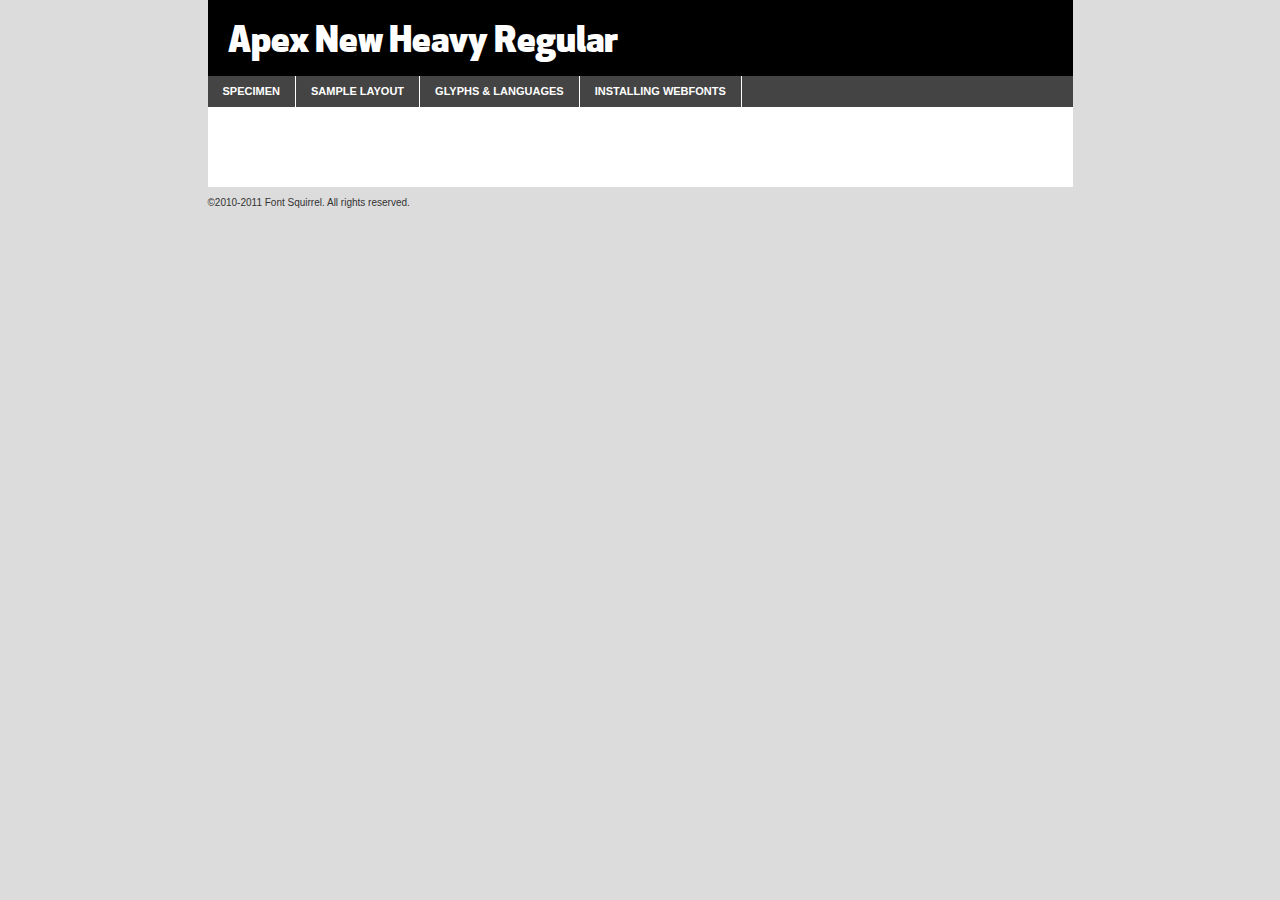
<file: fonts/heavy/apexnewheavy-demo.html>
<!DOCTYPE html PUBLIC "-//W3C//DTD XHTML 1.0 Transitional//EN"
	"http://www.w3.org/TR/xhtml1/DTD/xhtml1-transitional.dtd">

<html xmlns="http://www.w3.org/1999/xhtml" xml:lang="en" lang="en">
<head>
	<meta http-equiv="Content-Type" content="text/html; charset=utf-8" />
	<script src="http://ajax.googleapis.com/ajax/libs/jquery/1.7.2/jquery.min.js" type="text/javascript" charset="utf-8"></script>
	<script src="specimen_files/easytabs.js" type="text/javascript" charset="utf-8"></script>
	<link rel="stylesheet" href="specimen_files/specimen_stylesheet.css" type="text/css" charset="utf-8" />
	<link rel="stylesheet" href="stylesheet.css" type="text/css" charset="utf-8" />

	<style type="text/css">
					body{
				font-family: 'apex_newheavy';
							}
		</style>

	<title>Apex New Heavy Regular Specimen</title>
	
	
	<script type="text/javascript" charset="utf-8">
		$(document).ready(function() {
			$('#container').easyTabs({defaultContent:1});
		});
	</script>
</head>

<body>
<div id="container">
	<div id="header">
		Apex New Heavy Regular	</div>
	<ul class="tabs">
		<li><a href="#specimen">Specimen</a></li>
		<li><a href="#layout">Sample Layout</a></li>
				<li><a href="#glyphs">Glyphs &amp; Languages</a></li>
		<li><a href="#installing">Installing Webfonts</a></li>
		
	</ul>
	
	<div id="main_content">

		
			<div id="specimen">
		
				<div class="section">
					<div class="grid12 firstcol">
						<div class="huge">AaBb</div>
					</div>
				</div>
		
				<div class="section">
					<div class="glyph_range">A&#x200B;B&#x200b;C&#x200b;D&#x200b;E&#x200b;F&#x200b;G&#x200b;H&#x200b;I&#x200b;J&#x200b;K&#x200b;L&#x200b;M&#x200b;N&#x200b;O&#x200b;P&#x200b;Q&#x200b;R&#x200b;S&#x200b;T&#x200b;U&#x200b;V&#x200b;W&#x200b;X&#x200b;Y&#x200b;Z&#x200b;a&#x200b;b&#x200b;c&#x200b;d&#x200b;e&#x200b;f&#x200b;g&#x200b;h&#x200b;i&#x200b;j&#x200b;k&#x200b;l&#x200b;m&#x200b;n&#x200b;o&#x200b;p&#x200b;q&#x200b;r&#x200b;s&#x200b;t&#x200b;u&#x200b;v&#x200b;w&#x200b;x&#x200b;y&#x200b;z&#x200b;1&#x200b;2&#x200b;3&#x200b;4&#x200b;5&#x200b;6&#x200b;7&#x200b;8&#x200b;9&#x200b;0&#x200b;&amp;&#x200b;.&#x200b;,&#x200b;?&#x200b;!&#x200b;&#64;&#x200b;(&#x200b;)&#x200b;#&#x200b;$&#x200b;%&#x200b;*&#x200b;+&#x200b;-&#x200b;=&#x200b;:&#x200b;;</div>
				</div>
				<div class="section">
					<div class="grid12 firstcol">
						<table class="sample_table">
							<tr><td>10</td><td class="size10">abcdefghijklmnopqrstuvwxyzABCDEFGHIJKLMNOPQRSTUVWXYZ0123456789abcdefghijklmnopqrstuvwxyzABCDEFGHIJKLMNOPQRSTUVWXYZ0123456789abcdefghijklmnopqrstuvwxyzABCDEFGHIJKLMNOPQRSTUVWXYZ</td></tr>
							<tr><td>11</td><td class="size11">abcdefghijklmnopqrstuvwxyzABCDEFGHIJKLMNOPQRSTUVWXYZ0123456789abcdefghijklmnopqrstuvwxyzABCDEFGHIJKLMNOPQRSTUVWXYZ0123456789abcdefghijklmnopqrstuvwxyzABCDEFGHIJKLMNOPQRSTUVWXYZ</td></tr>
							<tr><td>12</td><td class="size12">abcdefghijklmnopqrstuvwxyzABCDEFGHIJKLMNOPQRSTUVWXYZ0123456789abcdefghijklmnopqrstuvwxyzABCDEFGHIJKLMNOPQRSTUVWXYZ0123456789abcdefghijklmnopqrstuvwxyzABCDEFGHIJKLMNOPQRSTUVWXYZ</td></tr>
							<tr><td>13</td><td class="size13">abcdefghijklmnopqrstuvwxyzABCDEFGHIJKLMNOPQRSTUVWXYZ0123456789abcdefghijklmnopqrstuvwxyzABCDEFGHIJKLMNOPQRSTUVWXYZ0123456789abcdefghijklmnopqrstuvwxyzABCDEFGHIJKLMNOPQRSTUVWXYZ</td></tr>
							<tr><td>14</td><td class="size14">abcdefghijklmnopqrstuvwxyzABCDEFGHIJKLMNOPQRSTUVWXYZ0123456789abcdefghijklmnopqrstuvwxyzABCDEFGHIJKLMNOPQRSTUVWXYZ0123456789abcdefghijklmnopqrstuvwxyzABCDEFGHIJKLMNOPQRSTUVWXYZ</td></tr>
							<tr><td>16</td><td class="size16">abcdefghijklmnopqrstuvwxyzABCDEFGHIJKLMNOPQRSTUVWXYZ0123456789abcdefghijklmnopqrstuvwxyzABCDEFGHIJKLMNOPQRSTUVWXYZ</td></tr>
							<tr><td>18</td><td class="size18">abcdefghijklmnopqrstuvwxyzABCDEFGHIJKLMNOPQRSTUVWXYZ0123456789abcdefghijklmnopqrstuvwxyzABCDEFGHIJKLMNOPQRSTUVWXYZ</td></tr>
							<tr><td>20</td><td class="size20">abcdefghijklmnopqrstuvwxyzABCDEFGHIJKLMNOPQRSTUVWXYZ0123456789abcdefghijklmnopqrstuvwxyzABCDEFGHIJKLMNOPQRSTUVWXYZ</td></tr>
							<tr><td>24</td><td class="size24">abcdefghijklmnopqrstuvwxyzABCDEFGHIJKLMNOPQRSTUVWXYZ0123456789abcdefghijklmnopqrstuvwxyzABCDEFGHIJKLMNOPQRSTUVWXYZ</td></tr>
							<tr><td>30</td><td class="size30">abcdefghijklmnopqrstuvwxyzABCDEFGHIJKLMNOPQRSTUVWXYZ0123456789abcdefghijklmnopqrstuvwxyzABCDEFGHIJKLMNOPQRSTUVWXYZ</td></tr>
							<tr><td>36</td><td class="size36">abcdefghijklmnopqrstuvwxyzABCDEFGHIJKLMNOPQRSTUVWXYZ0123456789abcdefghijklmnopqrstuvwxyzABCDEFGHIJKLMNOPQRSTUVWXYZ</td></tr>
							<tr><td>48</td><td class="size48">abcdefghijklmnopqrstuvwxyzABCDEFGHIJKLMNOPQRSTUVWXYZ0123456789abcdefghijklmnopqrstuvwxyzABCDEFGHIJKLMNOPQRSTUVWXYZ</td></tr>
							<tr><td>60</td><td class="size60">abcdefghijklmnopqrstuvwxyzABCDEFGHIJKLMNOPQRSTUVWXYZ0123456789abcdefghijklmnopqrstuvwxyzABCDEFGHIJKLMNOPQRSTUVWXYZ</td></tr>
							<tr><td>72</td><td class="size72">abcdefghijklmnopqrstuvwxyzABCDEFGHIJKLMNOPQRSTUVWXYZ0123456789abcdefghijklmnopqrstuvwxyzABCDEFGHIJKLMNOPQRSTUVWXYZ</td></tr>
							<tr><td>90</td><td class="size90">abcdefghijklmnopqrstuvwxyzABCDEFGHIJKLMNOPQRSTUVWXYZ0123456789abcdefghijklmnopqrstuvwxyzABCDEFGHIJKLMNOPQRSTUVWXYZ</td></tr>
						</table>
				
					</div>
			
				</div>
		
		
		
								<div class="section" id="bodycomparison">


										<div id="xheight">
				<div class="fontbody">&#x25FC;&#x25FC;&#x25FC;&#x25FC;&#x25FC;&#x25FC;&#x25FC;&#x25FC;&#x25FC;&#x25FC;&#x25FC;&#x25FC;&#x25FC;&#x25FC;&#x25FC;&#x25FC;&#x25FC;&#x25FC;&#x25FC;&#x25FC;&#x25FC;&#x25FC;&#x25FC;&#x25FC;&#x25FC;&#x25FC;&#x25FC;&#x25FC;&#x25FC;&#x25FC;&#x25FC;&#x25FC;&#x25FC;&#x25FC;&#x25FC;&#x25FC;&#x25FC;&#x25FC;&#x25FC;&#x25FC;&#x25FC;&#x25FC;&#x25FC;&#x25FC;&#x25FC;&#x25FC;&#x25FC;&#x25FC;&#x25FC;&#x25FC;&#x25FC;&#x25FC;&#x25FC;&#x25FC;&#x25FC;&#x25FC;&#x25FC;&#x25FC;&#x25FC;&#x25FC;&#x25FC;&#x25FC;&#x25FC;&#x25FC;&#x25FC;&#x25FC;&#x25FC;&#x25FC;&#x25FC;&#x25FC;&#x25FC;&#x25FC;&#x25FC;&#x25FC;&#x25FC;&#x25FC;&#x25FC;&#x25FC;&#x25FC;&#x25FC;&#x25FC;&#x25FC;&#x25FC;&#x25FC;&#x25FC;&#x25FC;&#x25FC;&#x25FC;&#x25FC;&#x25FC;&#x25FC;&#x25FC;&#x25FC;&#x25FC;&#x25FC;&#x25FC;&#x25FC;&#x25FC;&#x25FC;body</div><div class="arialbody">body</div><div class="verdanabody">body</div><div class="georgiabody">body</div></div>
										<div class="fontbody" style="z-index:1">
											body<span>Apex New Heavy Regular</span>
										</div>
										<div class="arialbody" style="z-index:1">
											body<span>Arial</span>
										</div>
										<div class="verdanabody" style="z-index:1">
											body<span>Verdana</span>
										</div>
										<div class="georgiabody" style="z-index:1">
											body<span>Georgia</span>
										</div>



								</div>
		
		
				<div class="section psample psample_row1" id="">
					
					<div class="grid2 firstcol">
						<p class="size10"><span>10.</span>Aenean lacinia bibendum nulla sed consectetur. Fusce dapibus, tellus ac cursus commodo, tortor mauris condimentum nibh, ut fermentum massa justo sit amet risus. Nullam id dolor id nibh ultricies vehicula ut id elit. Cum sociis natoque penatibus et magnis dis parturient montes, nascetur ridiculus mus. Nulla vitae elit libero, a pharetra augue.</p>
			
					</div>
					<div class="grid3">
						<p class="size11"><span>11.</span>Aenean lacinia bibendum nulla sed consectetur. Fusce dapibus, tellus ac cursus commodo, tortor mauris condimentum nibh, ut fermentum massa justo sit amet risus. Nullam id dolor id nibh ultricies vehicula ut id elit. Cum sociis natoque penatibus et magnis dis parturient montes, nascetur ridiculus mus. Nulla vitae elit libero, a pharetra augue.</p>
			
					</div>
					<div class="grid3">
						<p class="size12"><span>12.</span>Aenean lacinia bibendum nulla sed consectetur. Fusce dapibus, tellus ac cursus commodo, tortor mauris condimentum nibh, ut fermentum massa justo sit amet risus. Nullam id dolor id nibh ultricies vehicula ut id elit. Cum sociis natoque penatibus et magnis dis parturient montes, nascetur ridiculus mus. Nulla vitae elit libero, a pharetra augue.</p>
			
					</div>
					<div class="grid4">
						<p class="size13"><span>13.</span>Aenean lacinia bibendum nulla sed consectetur. Fusce dapibus, tellus ac cursus commodo, tortor mauris condimentum nibh, ut fermentum massa justo sit amet risus. Nullam id dolor id nibh ultricies vehicula ut id elit. Cum sociis natoque penatibus et magnis dis parturient montes, nascetur ridiculus mus. Nulla vitae elit libero, a pharetra augue.</p>
			
					</div>
					<div class="white_blend"></div>
					
				</div>
				<div class="section psample psample_row2" id="">
					<div class="grid3 firstcol">
						<p class="size14"><span>14.</span>Aenean lacinia bibendum nulla sed consectetur. Fusce dapibus, tellus ac cursus commodo, tortor mauris condimentum nibh, ut fermentum massa justo sit amet risus. Nullam id dolor id nibh ultricies vehicula ut id elit. Cum sociis natoque penatibus et magnis dis parturient montes, nascetur ridiculus mus. Nulla vitae elit libero, a pharetra augue.</p>
			
					</div>
					<div class="grid4">
						<p class="size16"><span>16.</span>Aenean lacinia bibendum nulla sed consectetur. Fusce dapibus, tellus ac cursus commodo, tortor mauris condimentum nibh, ut fermentum massa justo sit amet risus. Nullam id dolor id nibh ultricies vehicula ut id elit. Cum sociis natoque penatibus et magnis dis parturient montes, nascetur ridiculus mus. Nulla vitae elit libero, a pharetra augue.</p>
			
					</div>
					<div class="grid5">
						<p class="size18"><span>18.</span>Aenean lacinia bibendum nulla sed consectetur. Fusce dapibus, tellus ac cursus commodo, tortor mauris condimentum nibh, ut fermentum massa justo sit amet risus. Nullam id dolor id nibh ultricies vehicula ut id elit. Cum sociis natoque penatibus et magnis dis parturient montes, nascetur ridiculus mus. Nulla vitae elit libero, a pharetra augue.</p>
			
					</div>

					<div class="white_blend"></div>

				</div>
				
				<div class="section psample psample_row3" id="">
					<div class="grid5 firstcol">
						<p class="size20"><span>20.</span>Aenean lacinia bibendum nulla sed consectetur. Fusce dapibus, tellus ac cursus commodo, tortor mauris condimentum nibh, ut fermentum massa justo sit amet risus. Nullam id dolor id nibh ultricies vehicula ut id elit. Cum sociis natoque penatibus et magnis dis parturient montes, nascetur ridiculus mus. Nulla vitae elit libero, a pharetra augue.</p>
					</div>
					<div class="grid7">
						<p class="size24"><span>24.</span>Aenean lacinia bibendum nulla sed consectetur. Fusce dapibus, tellus ac cursus commodo, tortor mauris condimentum nibh, ut fermentum massa justo sit amet risus. Nullam id dolor id nibh ultricies vehicula ut id elit. Cum sociis natoque penatibus et magnis dis parturient montes, nascetur ridiculus mus. Nulla vitae elit libero, a pharetra augue.</p>
					</div>
					
					<div class="white_blend"></div>
					
				</div>
				
				<div class="section psample psample_row4" id="">
					<div class="grid12 firstcol">
						<p class="size30"><span>30.</span>Aenean lacinia bibendum nulla sed consectetur. Fusce dapibus, tellus ac cursus commodo, tortor mauris condimentum nibh, ut fermentum massa justo sit amet risus. Nullam id dolor id nibh ultricies vehicula ut id elit. Cum sociis natoque penatibus et magnis dis parturient montes, nascetur ridiculus mus. Nulla vitae elit libero, a pharetra augue.</p>
					</div>
					<div class="white_blend"></div>
					
				</div>
				
				
				
				<div class="section psample psample_row1 fullreverse">
					<div class="grid2 firstcol">
						<p class="size10"><span>10.</span>Aenean lacinia bibendum nulla sed consectetur. Fusce dapibus, tellus ac cursus commodo, tortor mauris condimentum nibh, ut fermentum massa justo sit amet risus. Nullam id dolor id nibh ultricies vehicula ut id elit. Cum sociis natoque penatibus et magnis dis parturient montes, nascetur ridiculus mus. Nulla vitae elit libero, a pharetra augue.</p>
			
					</div>
					<div class="grid3">
						<p class="size11"><span>11.</span>Aenean lacinia bibendum nulla sed consectetur. Fusce dapibus, tellus ac cursus commodo, tortor mauris condimentum nibh, ut fermentum massa justo sit amet risus. Nullam id dolor id nibh ultricies vehicula ut id elit. Cum sociis natoque penatibus et magnis dis parturient montes, nascetur ridiculus mus. Nulla vitae elit libero, a pharetra augue.</p>
			
					</div>
					<div class="grid3">
						<p class="size12"><span>12.</span>Aenean lacinia bibendum nulla sed consectetur. Fusce dapibus, tellus ac cursus commodo, tortor mauris condimentum nibh, ut fermentum massa justo sit amet risus. Nullam id dolor id nibh ultricies vehicula ut id elit. Cum sociis natoque penatibus et magnis dis parturient montes, nascetur ridiculus mus. Nulla vitae elit libero, a pharetra augue.</p>
			
					</div>
					<div class="grid4">
						<p class="size13"><span>13.</span>Aenean lacinia bibendum nulla sed consectetur. Fusce dapibus, tellus ac cursus commodo, tortor mauris condimentum nibh, ut fermentum massa justo sit amet risus. Nullam id dolor id nibh ultricies vehicula ut id elit. Cum sociis natoque penatibus et magnis dis parturient montes, nascetur ridiculus mus. Nulla vitae elit libero, a pharetra augue.</p>
			
					</div>
					<div class="black_blend"></div>
					
				</div>
				
				<div class="section psample psample_row2 fullreverse">
					<div class="grid3 firstcol">
						<p class="size14"><span>14.</span>Aenean lacinia bibendum nulla sed consectetur. Fusce dapibus, tellus ac cursus commodo, tortor mauris condimentum nibh, ut fermentum massa justo sit amet risus. Nullam id dolor id nibh ultricies vehicula ut id elit. Cum sociis natoque penatibus et magnis dis parturient montes, nascetur ridiculus mus. Nulla vitae elit libero, a pharetra augue.</p>
			
					</div>
					<div class="grid4">
						<p class="size16"><span>16.</span>Aenean lacinia bibendum nulla sed consectetur. Fusce dapibus, tellus ac cursus commodo, tortor mauris condimentum nibh, ut fermentum massa justo sit amet risus. Nullam id dolor id nibh ultricies vehicula ut id elit. Cum sociis natoque penatibus et magnis dis parturient montes, nascetur ridiculus mus. Nulla vitae elit libero, a pharetra augue.</p>
			
					</div>
					<div class="grid5">
						<p class="size18"><span>18.</span>Aenean lacinia bibendum nulla sed consectetur. Fusce dapibus, tellus ac cursus commodo, tortor mauris condimentum nibh, ut fermentum massa justo sit amet risus. Nullam id dolor id nibh ultricies vehicula ut id elit. Cum sociis natoque penatibus et magnis dis parturient montes, nascetur ridiculus mus. Nulla vitae elit libero, a pharetra augue.</p>
			
					</div>
					<div class="black_blend"></div>

				</div>
				
				<div class="section psample fullreverse psample_row3" id="">
					<div class="grid5 firstcol">
						<p class="size20"><span>20.</span>Aenean lacinia bibendum nulla sed consectetur. Fusce dapibus, tellus ac cursus commodo, tortor mauris condimentum nibh, ut fermentum massa justo sit amet risus. Nullam id dolor id nibh ultricies vehicula ut id elit. Cum sociis natoque penatibus et magnis dis parturient montes, nascetur ridiculus mus. Nulla vitae elit libero, a pharetra augue.</p>
					</div>
					<div class="grid7">
						<p class="size24"><span>24.</span>Aenean lacinia bibendum nulla sed consectetur. Fusce dapibus, tellus ac cursus commodo, tortor mauris condimentum nibh, ut fermentum massa justo sit amet risus. Nullam id dolor id nibh ultricies vehicula ut id elit. Cum sociis natoque penatibus et magnis dis parturient montes, nascetur ridiculus mus. Nulla vitae elit libero, a pharetra augue.</p>
					</div>
					
					<div class="black_blend"></div>
					
				</div>
				
				<div class="section psample fullreverse psample_row4" id="" style="border-bottom: 20px #000 solid;">
					<div class="grid12 firstcol">
						<p class="size30"><span>30.</span>Aenean lacinia bibendum nulla sed consectetur. Fusce dapibus, tellus ac cursus commodo, tortor mauris condimentum nibh, ut fermentum massa justo sit amet risus. Nullam id dolor id nibh ultricies vehicula ut id elit. Cum sociis natoque penatibus et magnis dis parturient montes, nascetur ridiculus mus. Nulla vitae elit libero, a pharetra augue.</p>
					</div>
					<div class="black_blend"></div>
					
				</div>
				
				
				
				
			</div>
			
			<div id="layout">
				
				<div class="section">
					
					<div class="grid12 firstcol">
						<h1>Lorem Ipsum Dolor</h1>
						<h2>Etiam porta sem malesuada magna mollis euismod</h2>
						
						<p class="byline">By <a href="#link">Aenean Lacinia</a></p>
					</div>
				</div>
				<div class="section">
					<div class="grid8 firstcol">
						<p class="large">Donec sed odio dui. Morbi leo risus, porta ac consectetur ac, vestibulum at eros. Fusce dapibus, tellus ac cursus commodo, tortor mauris condimentum nibh, ut fermentum massa justo sit amet risus. </p>

						
						<h3>Pellentesque ornare sem</h3>

						<p>Maecenas sed diam eget risus varius blandit sit amet non magna. Maecenas faucibus mollis interdum. Donec ullamcorper nulla non metus auctor fringilla. Nullam id dolor id nibh ultricies vehicula ut id elit. Nullam id dolor id nibh ultricies vehicula ut id elit. </p>

						<p>Aenean eu leo quam. Pellentesque ornare sem lacinia quam venenatis vestibulum. Lorem ipsum dolor sit amet, consectetur adipiscing elit. Cum sociis natoque penatibus et magnis dis parturient montes, nascetur ridiculus mus. </p>

						<p>Nulla vitae elit libero, a pharetra augue. Praesent commodo cursus magna, vel scelerisque nisl consectetur et. Aenean lacinia bibendum nulla sed consectetur. </p>

						<p>Nullam quis risus eget urna mollis ornare vel eu leo. Nullam quis risus eget urna mollis ornare vel eu leo. Maecenas sed diam eget risus varius blandit sit amet non magna. Donec ullamcorper nulla non metus auctor fringilla. </p>

						<h3>Cras mattis consectetur</h3>

						<p>Aenean eu leo quam. Pellentesque ornare sem lacinia quam venenatis vestibulum. Aenean lacinia bibendum nulla sed consectetur. Integer posuere erat a ante venenatis dapibus posuere velit aliquet. Cras mattis consectetur purus sit amet fermentum. </p>

						<p>Nullam id dolor id nibh ultricies vehicula ut id elit. Nullam quis risus eget urna mollis ornare vel eu leo. Cras mattis consectetur purus sit amet fermentum.</p>
					</div>
					
					<div class="grid4 sidebar">
						
						<div class="box reverse">
							<p class="last">Nullam quis risus eget urna mollis ornare vel eu leo. Donec ullamcorper nulla non metus auctor fringilla. Cras mattis consectetur purus sit amet fermentum. Sed posuere consectetur est at lobortis. Lorem ipsum dolor sit amet, consectetur adipiscing elit. </p>
						</div>
						
						<p class="caption">Maecenas sed diam eget risus varius.</p>

						<p>Vestibulum id ligula porta felis euismod semper. Integer posuere erat a ante venenatis dapibus posuere velit aliquet. Vestibulum id ligula porta felis euismod semper. Sed posuere consectetur est at lobortis. Maecenas sed diam eget risus varius blandit sit amet non magna. Fusce dapibus, tellus ac cursus commodo, tortor mauris condimentum nibh, ut fermentum massa justo sit amet risus. </p>

					

						<p>Duis mollis, est non commodo luctus, nisi erat porttitor ligula, eget lacinia odio sem nec elit. Aenean lacinia bibendum nulla sed consectetur. Vivamus sagittis lacus vel augue laoreet rutrum faucibus dolor auctor. Aenean lacinia bibendum nulla sed consectetur. Nullam quis risus eget urna mollis ornare vel eu leo. </p>

						<p>Praesent commodo cursus magna, vel scelerisque nisl consectetur et. Donec ullamcorper nulla non metus auctor fringilla. Maecenas faucibus mollis interdum. Fusce dapibus, tellus ac cursus commodo, tortor mauris condimentum nibh, ut fermentum massa justo sit amet risus. </p>

					</div>
				</div>
				
			</div>


			



		<div id="glyphs">
			<div class="section">
				<div class="grid12 firstcol">
			
				<h1>Language Support</h1>
				<p>The subset of Apex New Heavy Regular in this kit supports the following languages:<br />
			
					Albanian, Basque, Breton, Chamorro, Danish, Dutch, English, Faroese, Finnish, French, Frisian, Galician, German, Icelandic, Italian, Malagasy, Norwegian, Portuguese, Spanish, Swedish				</p>
				<h1>Glyph Chart</h1>
				<p>The subset of Apex New Heavy Regular in this kit includes all the glyphs listed below. Unicode entities are included above each glyph to help you insert individual characters into your layout.</p>
				<div id="glyph_chart">
			
																														 <div><p>&amp;#13;</p>&#13;</div>
																				 <div><p>&amp;#32;</p>&#32;</div>
																				 <div><p>&amp;#33;</p>&#33;</div>
																				 <div><p>&amp;#34;</p>&#34;</div>
																				 <div><p>&amp;#35;</p>&#35;</div>
																				 <div><p>&amp;#36;</p>&#36;</div>
																				 <div><p>&amp;#37;</p>&#37;</div>
																				 <div><p>&amp;#38;</p>&#38;</div>
																				 <div><p>&amp;#39;</p>&#39;</div>
																				 <div><p>&amp;#40;</p>&#40;</div>
																				 <div><p>&amp;#41;</p>&#41;</div>
																				 <div><p>&amp;#42;</p>&#42;</div>
																				 <div><p>&amp;#43;</p>&#43;</div>
																				 <div><p>&amp;#44;</p>&#44;</div>
																				 <div><p>&amp;#45;</p>&#45;</div>
																				 <div><p>&amp;#46;</p>&#46;</div>
																				 <div><p>&amp;#47;</p>&#47;</div>
																				 <div><p>&amp;#48;</p>&#48;</div>
																				 <div><p>&amp;#49;</p>&#49;</div>
																				 <div><p>&amp;#50;</p>&#50;</div>
																				 <div><p>&amp;#51;</p>&#51;</div>
																				 <div><p>&amp;#52;</p>&#52;</div>
																				 <div><p>&amp;#53;</p>&#53;</div>
																				 <div><p>&amp;#54;</p>&#54;</div>
																				 <div><p>&amp;#55;</p>&#55;</div>
																				 <div><p>&amp;#56;</p>&#56;</div>
																				 <div><p>&amp;#57;</p>&#57;</div>
																				 <div><p>&amp;#58;</p>&#58;</div>
																				 <div><p>&amp;#59;</p>&#59;</div>
																				 <div><p>&amp;#60;</p>&#60;</div>
																				 <div><p>&amp;#61;</p>&#61;</div>
																				 <div><p>&amp;#62;</p>&#62;</div>
																				 <div><p>&amp;#63;</p>&#63;</div>
																				 <div><p>&amp;#64;</p>&#64;</div>
																				 <div><p>&amp;#65;</p>&#65;</div>
																				 <div><p>&amp;#66;</p>&#66;</div>
																				 <div><p>&amp;#67;</p>&#67;</div>
																				 <div><p>&amp;#68;</p>&#68;</div>
																				 <div><p>&amp;#69;</p>&#69;</div>
																				 <div><p>&amp;#70;</p>&#70;</div>
																				 <div><p>&amp;#71;</p>&#71;</div>
																				 <div><p>&amp;#72;</p>&#72;</div>
																				 <div><p>&amp;#73;</p>&#73;</div>
																				 <div><p>&amp;#74;</p>&#74;</div>
																				 <div><p>&amp;#75;</p>&#75;</div>
																				 <div><p>&amp;#76;</p>&#76;</div>
																				 <div><p>&amp;#77;</p>&#77;</div>
																				 <div><p>&amp;#78;</p>&#78;</div>
																				 <div><p>&amp;#79;</p>&#79;</div>
																				 <div><p>&amp;#80;</p>&#80;</div>
																				 <div><p>&amp;#81;</p>&#81;</div>
																				 <div><p>&amp;#82;</p>&#82;</div>
																				 <div><p>&amp;#83;</p>&#83;</div>
																				 <div><p>&amp;#84;</p>&#84;</div>
																				 <div><p>&amp;#85;</p>&#85;</div>
																				 <div><p>&amp;#86;</p>&#86;</div>
																				 <div><p>&amp;#87;</p>&#87;</div>
																				 <div><p>&amp;#88;</p>&#88;</div>
																				 <div><p>&amp;#89;</p>&#89;</div>
																				 <div><p>&amp;#90;</p>&#90;</div>
																				 <div><p>&amp;#91;</p>&#91;</div>
																				 <div><p>&amp;#92;</p>&#92;</div>
																				 <div><p>&amp;#93;</p>&#93;</div>
																				 <div><p>&amp;#94;</p>&#94;</div>
																				 <div><p>&amp;#95;</p>&#95;</div>
																				 <div><p>&amp;#96;</p>&#96;</div>
																				 <div><p>&amp;#97;</p>&#97;</div>
																				 <div><p>&amp;#98;</p>&#98;</div>
																				 <div><p>&amp;#99;</p>&#99;</div>
																				 <div><p>&amp;#100;</p>&#100;</div>
																				 <div><p>&amp;#101;</p>&#101;</div>
																				 <div><p>&amp;#102;</p>&#102;</div>
																				 <div><p>&amp;#103;</p>&#103;</div>
																				 <div><p>&amp;#104;</p>&#104;</div>
																				 <div><p>&amp;#105;</p>&#105;</div>
																				 <div><p>&amp;#106;</p>&#106;</div>
																				 <div><p>&amp;#107;</p>&#107;</div>
																				 <div><p>&amp;#108;</p>&#108;</div>
																				 <div><p>&amp;#109;</p>&#109;</div>
																				 <div><p>&amp;#110;</p>&#110;</div>
																				 <div><p>&amp;#111;</p>&#111;</div>
																				 <div><p>&amp;#112;</p>&#112;</div>
																				 <div><p>&amp;#113;</p>&#113;</div>
																				 <div><p>&amp;#114;</p>&#114;</div>
																				 <div><p>&amp;#115;</p>&#115;</div>
																				 <div><p>&amp;#116;</p>&#116;</div>
																				 <div><p>&amp;#117;</p>&#117;</div>
																				 <div><p>&amp;#118;</p>&#118;</div>
																				 <div><p>&amp;#119;</p>&#119;</div>
																				 <div><p>&amp;#120;</p>&#120;</div>
																				 <div><p>&amp;#121;</p>&#121;</div>
																				 <div><p>&amp;#122;</p>&#122;</div>
																				 <div><p>&amp;#123;</p>&#123;</div>
																				 <div><p>&amp;#124;</p>&#124;</div>
																				 <div><p>&amp;#125;</p>&#125;</div>
																				 <div><p>&amp;#126;</p>&#126;</div>
																				 <div><p>&amp;#160;</p>&#160;</div>
																				 <div><p>&amp;#161;</p>&#161;</div>
																				 <div><p>&amp;#162;</p>&#162;</div>
																				 <div><p>&amp;#163;</p>&#163;</div>
																				 <div><p>&amp;#164;</p>&#164;</div>
																				 <div><p>&amp;#165;</p>&#165;</div>
																				 <div><p>&amp;#166;</p>&#166;</div>
																				 <div><p>&amp;#167;</p>&#167;</div>
																				 <div><p>&amp;#168;</p>&#168;</div>
																				 <div><p>&amp;#169;</p>&#169;</div>
																				 <div><p>&amp;#170;</p>&#170;</div>
																				 <div><p>&amp;#171;</p>&#171;</div>
																				 <div><p>&amp;#172;</p>&#172;</div>
																				 <div><p>&amp;#173;</p>&#173;</div>
																				 <div><p>&amp;#174;</p>&#174;</div>
																				 <div><p>&amp;#175;</p>&#175;</div>
																				 <div><p>&amp;#176;</p>&#176;</div>
																				 <div><p>&amp;#177;</p>&#177;</div>
																				 <div><p>&amp;#178;</p>&#178;</div>
																				 <div><p>&amp;#179;</p>&#179;</div>
																				 <div><p>&amp;#180;</p>&#180;</div>
																				 <div><p>&amp;#181;</p>&#181;</div>
																				 <div><p>&amp;#182;</p>&#182;</div>
																				 <div><p>&amp;#183;</p>&#183;</div>
																				 <div><p>&amp;#184;</p>&#184;</div>
																				 <div><p>&amp;#185;</p>&#185;</div>
																				 <div><p>&amp;#186;</p>&#186;</div>
																				 <div><p>&amp;#187;</p>&#187;</div>
																				 <div><p>&amp;#188;</p>&#188;</div>
																				 <div><p>&amp;#189;</p>&#189;</div>
																				 <div><p>&amp;#190;</p>&#190;</div>
																				 <div><p>&amp;#191;</p>&#191;</div>
																				 <div><p>&amp;#192;</p>&#192;</div>
																				 <div><p>&amp;#193;</p>&#193;</div>
																				 <div><p>&amp;#194;</p>&#194;</div>
																				 <div><p>&amp;#195;</p>&#195;</div>
																				 <div><p>&amp;#196;</p>&#196;</div>
																				 <div><p>&amp;#197;</p>&#197;</div>
																				 <div><p>&amp;#198;</p>&#198;</div>
																				 <div><p>&amp;#199;</p>&#199;</div>
																				 <div><p>&amp;#200;</p>&#200;</div>
																				 <div><p>&amp;#201;</p>&#201;</div>
																				 <div><p>&amp;#202;</p>&#202;</div>
																				 <div><p>&amp;#203;</p>&#203;</div>
																				 <div><p>&amp;#204;</p>&#204;</div>
																				 <div><p>&amp;#205;</p>&#205;</div>
																				 <div><p>&amp;#206;</p>&#206;</div>
																				 <div><p>&amp;#207;</p>&#207;</div>
																				 <div><p>&amp;#208;</p>&#208;</div>
																				 <div><p>&amp;#209;</p>&#209;</div>
																				 <div><p>&amp;#210;</p>&#210;</div>
																				 <div><p>&amp;#211;</p>&#211;</div>
																				 <div><p>&amp;#212;</p>&#212;</div>
																				 <div><p>&amp;#213;</p>&#213;</div>
																				 <div><p>&amp;#214;</p>&#214;</div>
																				 <div><p>&amp;#215;</p>&#215;</div>
																				 <div><p>&amp;#216;</p>&#216;</div>
																				 <div><p>&amp;#217;</p>&#217;</div>
																				 <div><p>&amp;#218;</p>&#218;</div>
																				 <div><p>&amp;#219;</p>&#219;</div>
																				 <div><p>&amp;#220;</p>&#220;</div>
																				 <div><p>&amp;#221;</p>&#221;</div>
																				 <div><p>&amp;#222;</p>&#222;</div>
																				 <div><p>&amp;#223;</p>&#223;</div>
																				 <div><p>&amp;#224;</p>&#224;</div>
																				 <div><p>&amp;#225;</p>&#225;</div>
																				 <div><p>&amp;#226;</p>&#226;</div>
																				 <div><p>&amp;#227;</p>&#227;</div>
																				 <div><p>&amp;#228;</p>&#228;</div>
																				 <div><p>&amp;#229;</p>&#229;</div>
																				 <div><p>&amp;#230;</p>&#230;</div>
																				 <div><p>&amp;#231;</p>&#231;</div>
																				 <div><p>&amp;#232;</p>&#232;</div>
																				 <div><p>&amp;#233;</p>&#233;</div>
																				 <div><p>&amp;#234;</p>&#234;</div>
																				 <div><p>&amp;#235;</p>&#235;</div>
																				 <div><p>&amp;#236;</p>&#236;</div>
																				 <div><p>&amp;#237;</p>&#237;</div>
																				 <div><p>&amp;#238;</p>&#238;</div>
																				 <div><p>&amp;#239;</p>&#239;</div>
																				 <div><p>&amp;#240;</p>&#240;</div>
																				 <div><p>&amp;#241;</p>&#241;</div>
																				 <div><p>&amp;#242;</p>&#242;</div>
																				 <div><p>&amp;#243;</p>&#243;</div>
																				 <div><p>&amp;#244;</p>&#244;</div>
																				 <div><p>&amp;#245;</p>&#245;</div>
																				 <div><p>&amp;#246;</p>&#246;</div>
																				 <div><p>&amp;#247;</p>&#247;</div>
																				 <div><p>&amp;#248;</p>&#248;</div>
																				 <div><p>&amp;#249;</p>&#249;</div>
																				 <div><p>&amp;#250;</p>&#250;</div>
																				 <div><p>&amp;#251;</p>&#251;</div>
																				 <div><p>&amp;#252;</p>&#252;</div>
																				 <div><p>&amp;#253;</p>&#253;</div>
																				 <div><p>&amp;#254;</p>&#254;</div>
																				 <div><p>&amp;#255;</p>&#255;</div>
																				 <div><p>&amp;#338;</p>&#338;</div>
																				 <div><p>&amp;#339;</p>&#339;</div>
																				 <div><p>&amp;#376;</p>&#376;</div>
																				 <div><p>&amp;#710;</p>&#710;</div>
																				 <div><p>&amp;#732;</p>&#732;</div>
																				 <div><p>&amp;#8192;</p>&#8192;</div>
																				 <div><p>&amp;#8193;</p>&#8193;</div>
																				 <div><p>&amp;#8194;</p>&#8194;</div>
																				 <div><p>&amp;#8195;</p>&#8195;</div>
																				 <div><p>&amp;#8196;</p>&#8196;</div>
																				 <div><p>&amp;#8197;</p>&#8197;</div>
																				 <div><p>&amp;#8198;</p>&#8198;</div>
																				 <div><p>&amp;#8199;</p>&#8199;</div>
																				 <div><p>&amp;#8200;</p>&#8200;</div>
																				 <div><p>&amp;#8201;</p>&#8201;</div>
																				 <div><p>&amp;#8202;</p>&#8202;</div>
																				 <div><p>&amp;#8208;</p>&#8208;</div>
																				 <div><p>&amp;#8209;</p>&#8209;</div>
																				 <div><p>&amp;#8210;</p>&#8210;</div>
																				 <div><p>&amp;#8211;</p>&#8211;</div>
																				 <div><p>&amp;#8212;</p>&#8212;</div>
																				 <div><p>&amp;#8216;</p>&#8216;</div>
																				 <div><p>&amp;#8217;</p>&#8217;</div>
																				 <div><p>&amp;#8218;</p>&#8218;</div>
																				 <div><p>&amp;#8220;</p>&#8220;</div>
																				 <div><p>&amp;#8221;</p>&#8221;</div>
																				 <div><p>&amp;#8222;</p>&#8222;</div>
																				 <div><p>&amp;#8226;</p>&#8226;</div>
																				 <div><p>&amp;#8230;</p>&#8230;</div>
																				 <div><p>&amp;#8239;</p>&#8239;</div>
																				 <div><p>&amp;#8249;</p>&#8249;</div>
																				 <div><p>&amp;#8250;</p>&#8250;</div>
																				 <div><p>&amp;#8287;</p>&#8287;</div>
																				 <div><p>&amp;#8364;</p>&#8364;</div>
																				 <div><p>&amp;#8482;</p>&#8482;</div>
																				 <div><p>&amp;#9724;</p>&#9724;</div>
																				 <div><p>&amp;#64257;</p>&#64257;</div>
																				 <div><p>&amp;#64258;</p>&#64258;</div>
																				 <div><p>&amp;#64259;</p>&#64259;</div>
																				 <div><p>&amp;#64260;</p>&#64260;</div>
																												</div>	
				</div>
		
		
			</div>
		</div>
		
		
		<div id="specs">
			
		</div>
	
		<div id="installing">
			<div class="section">
				<div class="grid7 firstcol">
					<h1>Installing Webfonts</h1>
					
					<p>Webfonts are supported by all major browser platforms but not all in the same way. There are currently four different font formats that must be included in order to target all browsers. This includes TTF, WOFF, EOT and SVG.</p>
					
					<h2>1. Upload your webfonts</h2>
					<p>You must upload your webfont kit to your website. They should be in or near the same directory as your CSS files.</p>
					
					<h2>2. Include the webfont stylesheet</h2>
					<p>A special CSS @font-face declaration helps the various browsers select the appropriate font it needs without causing you a bunch of headaches. Learn more about this syntax by reading the <a href="http://www.fontspring.com/blog/further-hardening-of-the-bulletproof-syntax">Fontspring blog post</a> about it. The code for it is as follows:</p>


<code>
@font-face{ 
	font-family: 'MyWebFont';
	src: url('WebFont.eot');
	src: url('WebFont.eot?#iefix') format('embedded-opentype'),
	     url('WebFont.woff') format('woff'),
	     url('WebFont.ttf') format('truetype'),
	     url('WebFont.svg#webfont') format('svg');
}
</code>

	<p>We've already gone ahead and generated the code for you. All you have to do is link to the stylesheet in your HTML, like this:</p>
	<code>&lt;link rel=&quot;stylesheet&quot; href=&quot;stylesheet.css&quot; type=&quot;text/css&quot; charset=&quot;utf-8&quot; /&gt;</code>

					<h2>3. Modify your own stylesheet</h2>
					<p>To take advantage of your new fonts, you must tell your stylesheet to use them. Look at the original @font-face declaration above and find the property called "font-family." The name linked there will be what you use to reference the font. Prepend that webfont name to the font stack in the "font-family" property, inside the selector you want to change. For example:</p>
<code>p { font-family: 'WebFont', Arial, sans-serif; }</code>

<h2>4. Test</h2>
<p>Getting webfonts to work cross-browser <em>can</em> be tricky. Use the information in the sidebar to help you if you find that fonts aren't loading in a particular browser.</p>
				</div>
				
				<div class="grid5 sidebar">
					<div class="box">
						<h2>Troubleshooting<br />Font-Face Problems</h2>
						<p>Having trouble getting your webfonts to load in your new website? Here are some tips to sort out what might be the problem.</p>

						<h3>Fonts not showing in any browser</h3>

						<p>This sounds like you need to work on the plumbing. You either did not upload the fonts to the correct directory, or you did not link the fonts properly in the CSS. If you've confirmed that all this is correct and you still have a problem, take a look at your .htaccess file and see if requests are getting intercepted.</p>

						<h3>Fonts not loading in iPhone or iPad</h3>

						<p>The most common problem here is that you are serving the fonts from an IIS server. IIS refuses to serve files that have unknown MIME types. If that is the case, you must set the MIME type for SVG to "image/svg+xml" in the server settings. Follow these instructions from Microsoft if you need help.</p>

						<h3>Fonts not loading in Firefox</h3>

						<p>The primary reason for this failure? You are still using a version Firefox older than 3.5. So upgrade already! If that isn't it, then you are very likely serving fonts from a different domain. Firefox requires that all font assets be served from the same domain. Lastly it is possible that you need to add WOFF to your list of MIME types (if you are serving via IIS.)</p>

						<h3>Fonts not loading in IE</h3>

						<p>Are you looking at Internet Explorer on an actual Windows machine or are you cheating by using a service like Adobe BrowserLab? Many of these screenshot services do not render @font-face for IE. Best to test it on a real machine.</p>

						<h3>Fonts not loading in IE9</h3>

						<p>IE9, like Firefox, requires that fonts be served from the same domain as the website. Make sure that is the case.</p>
					</div>
				</div>
			</div>
			
		</div>
	
	</div>
	<div id="footer">
		<p>&copy;2010-2011 Font Squirrel. All rights reserved.</p>
	</div>
</div>
</body>
</html>
</file>
<file: stylesheets/screen.css>
/* Welcome to Compass.
 * In this file you should write your main styles. (or centralize your imports)
 * Import this file using the following HTML or equivalent:
 * <link href="/stylesheets/screen.css" media="screen, projection" rel="stylesheet" type="text/css" /> */
/* line 17, ../../../lib/ruby/gems/2.0.0/gems/compass-0.12.6/frameworks/compass/stylesheets/compass/reset/_utilities.scss */
html, body, div, span, applet, object, iframe,
h1, h2, h3, h4, h5, h6, p, blockquote, pre,
a, abbr, acronym, address, big, cite, code,
del, dfn, em, img, ins, kbd, q, s, samp,
small, strike, strong, sub, sup, tt, var,
b, u, i, center,
dl, dt, dd, ol, ul, li,
fieldset, form, label, legend,
table, caption, tbody, tfoot, thead, tr, th, td,
article, aside, canvas, details, embed,
figure, figcaption, footer, header, hgroup,
menu, nav, output, ruby, section, summary,
time, mark, audio, video {
  margin: 0;
  padding: 0;
  border: 0;
  font: inherit;
  font-size: 100%;
  vertical-align: baseline;
}

/* line 22, ../../../lib/ruby/gems/2.0.0/gems/compass-0.12.6/frameworks/compass/stylesheets/compass/reset/_utilities.scss */
html {
  line-height: 1;
}

/* line 24, ../../../lib/ruby/gems/2.0.0/gems/compass-0.12.6/frameworks/compass/stylesheets/compass/reset/_utilities.scss */
ol, ul {
  list-style: none;
}

/* line 26, ../../../lib/ruby/gems/2.0.0/gems/compass-0.12.6/frameworks/compass/stylesheets/compass/reset/_utilities.scss */
table {
  border-collapse: collapse;
  border-spacing: 0;
}

/* line 28, ../../../lib/ruby/gems/2.0.0/gems/compass-0.12.6/frameworks/compass/stylesheets/compass/reset/_utilities.scss */
caption, th, td {
  text-align: left;
  font-weight: normal;
  vertical-align: middle;
}

/* line 30, ../../../lib/ruby/gems/2.0.0/gems/compass-0.12.6/frameworks/compass/stylesheets/compass/reset/_utilities.scss */
q, blockquote {
  quotes: none;
}
/* line 103, ../../../lib/ruby/gems/2.0.0/gems/compass-0.12.6/frameworks/compass/stylesheets/compass/reset/_utilities.scss */
q:before, q:after, blockquote:before, blockquote:after {
  content: "";
  content: none;
}

/* line 32, ../../../lib/ruby/gems/2.0.0/gems/compass-0.12.6/frameworks/compass/stylesheets/compass/reset/_utilities.scss */
a img {
  border: none;
}

/* line 116, ../../../lib/ruby/gems/2.0.0/gems/compass-0.12.6/frameworks/compass/stylesheets/compass/reset/_utilities.scss */
article, aside, details, figcaption, figure, footer, header, hgroup, menu, nav, section, summary {
  display: block;
}

/* Sass Document */
@font-face {
  font-family: 'apex_newheavy';
  src: url("../fonts/heavy/apexnewheavy-webfont.eot");
  src: url("../fonts/heavy/apexnewheavy-webfont.eot?#iefix") format("embedded-opentype"), url("../fonts/heavy/apexnewheavy-webfont.woff") format("woff"), url("../fonts/heavy/apexnewheavy-webfont.ttf") format("truetype"), url("../fonts/heavy/apexnewheavy-webfont.svg#apex_newheavy") format("svg");
  font-weight: normal;
  font-style: normal;
}

@font-face {
  font-family: 'apex_newbook';
  src: url("../fonts/book/apexnewbook-webfont.eot");
  src: url("../fonts/book/apexnewbook-webfont.eot?#iefix") format("embedded-opentype"), url("../fonts/book/apexnewbook-webfont.woff") format("woff"), url("../fonts/book/apexnewbook-webfont.ttf") format("truetype"), url("../fonts/book/apexnewbook-webfont.svg#apex_newbook") format("svg");
  font-weight: normal;
  font-style: normal;
}

/* line 30, ../sass/_base.scss */
html,
body,
ul,
ol,
figure {
  margin: 0;
  padding: 0;
}

/* line 34, ../sass/_base.scss */
body {
  background-color: #fff;
  min-width: 313px;
}

/* line 38, ../sass/_base.scss */
a {
  color: #D20A10;
  text-decoration: none;
}

/* line 42, ../sass/_base.scss */
h1 {
  font-family: "apex_newheavy",Segoe, "Segoe UI", "DejaVu Sans", "Trebuchet MS", Verdana, sans-serif;
  font-style: normal;
  font-weight: 400;
}

/* line 47, ../sass/_base.scss */
h2 {
  font-family: "apex_newbook",Segoe, "Segoe UI", "DejaVu Sans", "Trebuchet MS", Verdana, sans-serif;
  font-style: normal;
  font-weight: 400;
}

/* line 52, ../sass/_base.scss */
p {
  font-family: "apex_newbook",Segoe, "Segoe UI", "DejaVu Sans", "Trebuchet MS", Verdana, sans-serif;
  font-style: normal;
  font-weight: 400;
}

/* line 57, ../sass/_base.scss */
figcaption {
  font-family: "apex_newbook",Segoe, "Segoe UI", "DejaVu Sans", "Trebuchet MS", Verdana, sans-serif;
  font-style: normal;
  font-weight: 400;
}

/* line 9, ../sass/screen.scss */
header h1 {
  margin: 0;
  font-size: 55px;
  color: #e56038;
}

/* line 14, ../sass/screen.scss */
header p {
  font-size: 16px;
  color: #4A463B;
  margin: 0 0 0 112px;
}

/* line 19, ../sass/screen.scss */
header#PageHeader {
  position: relative;
  width: auto;
  max-width: 93%;
  margin: 0 auto 25px auto;
}

/*                     -- [ Classes ] --                     */
/* line 28, ../sass/screen.scss */
.arrow {
  position: absolute;
  height: 50px;
  margin: 0 auto;
  left: 0;
  right: 0;
  bottom: 0;
  border: 0;
}

/* line 37, ../sass/screen.scss */
.arrow img {
  width: auto !important;
}

/* line 41, ../sass/screen.scss */
.noBorder {
  border: 0 !important;
}

/* line 44, ../sass/screen.scss */
.noBorder a {
  border: 0 !important;
}

/* line 47, ../sass/screen.scss */
.endRow_Tablet {
  height: 1%;
  clear: both;
}

/* line 52, ../sass/screen.scss */
.containerSection {
  position: relative;
  background-size: cover;
  width: 100%;
  text-align: center;
}

/* line 58, ../sass/screen.scss */
.midSectionArticle {
  clear: both;
  margin-left: 0;
  margin-bottom: 84px;
  width: 100%;
}

/* line 64, ../sass/screen.scss */
.midSectionTitle {
  font: 100% "apex_newbook", Segoe, "Segoe UI", "DejaVu Sans", "Trebuchet MS", Verdana, sans-serif;
  width: 50%;
  font-size: 24px;
  color: #3c3c3c;
  text-decoration: none;
  margin: 90px auto;
}

/*                     -- [ Section#TopSection ] --                     */
/* line 74, ../sass/screen.scss */
section#TopSection {
  background: #D20A10;
  opacity: 0.9;
  height: 430px;
}

/* line 79, ../sass/screen.scss */
section#TopSection h1 {
  font-size: 30px;
  color: #fff;
  padding-top: 105px;
  margin: 0 auto;
}

/* line 85, ../sass/screen.scss */
section#TopSection h2 {
  font-size: 14px;
  color: #343434;
  text-decoration: none;
  color: #fff;
  margin: 0 auto;
  padding-top: 24px;
  padding-bottom: 24px;
}

/* line 94, ../sass/screen.scss */
section#TopSection p {
  font-size: 14px;
}

/* line 97, ../sass/screen.scss */
section#TopSection p a {
  color: #fff;
  text-decoration: none;
  border-bottom: 1px solid #fff;
  margin: 0 auto;
}

/*                     -- [ Section#MidSection ] --                     */
/* line 106, ../sass/screen.scss */
section#MidSection {
  max-width: 93%;
  min-height: 430px;
  margin: 0 auto 25px auto;
}

/* line 111, ../sass/screen.scss */
section#MidSection article a {
  color: #000;
  text-align: left;
}

/* line 115, ../sass/screen.scss */
section#MidSection img {
  width: 100%;
}

/* line 118, ../sass/screen.scss */
section#MidSection figcaption {
  color: #d20a10;
  padding: 15px;
}

/* line 122, ../sass/screen.scss */
section#MidSection h1 {
  font: 100% "apex_newheavy", Segoe, "Segoe UI", "DejaVu Sans", "Trebuchet MS", Verdana, sans-serif;
  font-size: 24px;
  color: #3c3c3c;
  text-decoration: none;
  padding: 0 15px;
}

/* line 129, ../sass/screen.scss */
section#MidSection p {
  padding: 15px;
}

/* line 132, ../sass/screen.scss */
section#MidSection article section {
  min-height: 550px;
  background-color: #fff;
}

/* line 136, ../sass/screen.scss */
section#MidSection article a:hover section {
  background-color: #e6e7e8;
  transition: all .55s ease;
}

/*                     -- [ Section#LowerSection ] --                     */
/* line 143, ../sass/screen.scss */
section#LowerSection {
  float: left;
  background: #3C3C3B;
  width: 100%;
  min-height: 522px;
}

/* line 149, ../sass/screen.scss */
section#LowerSection section {
  margin: 112px auto;
  max-width: 550px;
}

/* line 153, ../sass/screen.scss */
section#LowerSection img {
  width: 95%;
}

/*                     -- [ Section#SocialSection ] --                     */
/* line 159, ../sass/screen.scss */
section#SocialSection {
  float: left;
  background: #fff;
  width: 100%;
  min-height: 522px;
}

/*                     -- [ Section#BottomSection ] --                     */
/* line 168, ../sass/screen.scss */
section#BottomSection {
  float: left;
  background: #fff;
  width: 100%;
  min-height: 522px;
}

/* line 174, ../sass/screen.scss */
section#BottomSection #map {
  margin: 100px 0 0 0;
  padding: 0;
  border-top: 2px solid #3c3c3c;
}

/* line 179, ../sass/screen.scss */
section#BottomSection article {
  clear: none;
  float: left;
  width: 50%;
  height: 210px;
  border: 1px solid black;
  -webkit-box-sizing: border-box;
  -moz-box-sizing: border-box;
  box-sizing: border-box;
  text-align: left;
}

/* line 190, ../sass/screen.scss */
section#BottomSection .active {
  background: #d20a10;
  color: #fff;
}

/* line 194, ../sass/screen.scss */
section#BottomSection .active h1 {
  color: #fff;
}

/* line 197, ../sass/screen.scss */
section#BottomSection article h1 {
  font: 100% "apex_newheavy", Segoe, "Segoe UI", "DejaVu Sans", "Trebuchet MS", Verdana, sans-serif;
  color: #d20a10;
  margin: 25px 15px;
}

/* line 202, ../sass/screen.scss */
section#BottomSection article p {
  margin: 5px 15px;
  font-size: .9em;
}

/* line 206, ../sass/screen.scss */
section#BottomSection article .txtTel {
  margin: 15px;
}

/* line 209, ../sass/screen.scss */
section#BottomSection article .txtMap {
  margin: 15px;
  text-decoration: underline;
}

/* Scss Document */
/* Small Mobile (default) */
/* Header Navigation */
/* line 7, ../sass/_navigation.scss */
header nav #mainNav {
  margin-top: 6px;
  width: 100%;
}

/* line 11, ../sass/_navigation.scss */
header nav li {
  border-top: solid #9d9c9c 1px;
}

/* line 14, ../sass/_navigation.scss */
header nav #mainNav li a {
  font-family: "apex_newheavy",Segoe, "Segoe UI", "DejaVu Sans", "Trebuchet MS", Verdana, sans-serif;
  font-style: normal;
  font-weight: 400;
  font-size: 1.05em;
  text-transform: uppercase;
  line-height: 2.9em;
  color: #3c3c3c;
  text-decoration: none;
}

/* line 24, ../sass/_navigation.scss */
header nav #topNav ul li a {
  font-family: "apex_newbook",Segoe, "Segoe UI", "DejaVu Sans", "Trebuchet MS", Verdana, sans-serif;
  font-style: normal;
  font-weight: 400;
  font-size: .77em;
  color: #3c3c3c;
  line-height: 2.4em;
  text-decoration: none;
}

/* Mobile Menu (Hidden on larger displays) */
/* line 36, ../sass/_navigation.scss */
#mobileMenu {
  position: absolute;
  right: 0;
  top: 106px;
}

/* line 41, ../sass/_navigation.scss */
#mobileMenu ul li {
  display: block;
  float: left;
  border: 0;
}

/* line 46, ../sass/_navigation.scss */
#mobileMenu ul li img {
  height: 27px;
}

/* line 49, ../sass/_navigation.scss */
#mobileMenu ul li:first-child {
  border-right: #3c3c3c 1px solid;
  width: 50px;
}

/* line 53, ../sass/_navigation.scss */
#mobileMenu ul li:first-child img {
  padding-right: 10px;
}

/* line 56, ../sass/_navigation.scss */
#mobileMenu ul li:last-child img {
  padding-left: 14px;
}

/* line 59, ../sass/_navigation.scss */
#mainNavigation {
  display: none;
}

/* Large Mobile / Small Tablet Layout */
@media only screen and (min-width: 654px) {
  /* line 67, ../sass/_navigation.scss */
  #mobileMenu {
    display: none;
  }

  /* line 70, ../sass/_navigation.scss */
  #mainNavigation {
    display: block;
  }

  /* line 73, ../sass/_navigation.scss */
  nav {
    position: absolute;
    right: 0;
    bottom: -11px;
  }

  /* line 78, ../sass/_navigation.scss */
  nav ul li {
    display: block;
    float: left;
  }

  /* line 82, ../sass/_navigation.scss */
  header nav #topNav {
    position: absolute;
    bottom: 108px;
    right: 0;
  }

  /* line 87, ../sass/_navigation.scss */
  header nav li {
    border-top: none;
  }

  /* line 90, ../sass/_navigation.scss */
  header nav ul#mainNav li img {
    width: 17px;
    height: 15px;
  }

  /* line 94, ../sass/_navigation.scss */
  header nav #topNav ul li {
    border: 0;
    padding: 0 7px;
    top: 0;
    transition: all .45s ease;
  }

  /* line 100, ../sass/_navigation.scss */
  header nav #topNav ul li a {
    font-family: "apex_newbook",Segoe, "Segoe UI", "DejaVu Sans", "Trebuchet MS", Verdana, sans-serif;
    font-style: normal;
    font-weight: 400;
    font-size: .77em;
    color: #3c3c3c;
    text-decoration: none;
  }

  /* line 108, ../sass/_navigation.scss */
  header nav ul#mainNav li a {
    font-family: "apex_newheavy",Segoe, "Segoe UI", "DejaVu Sans", "Trebuchet MS", Verdana, sans-serif;
    font-style: normal;
    font-weight: 400;
    font-size: .9em;
    text-transform: uppercase;
    color: #3c3c3c;
    border-top: none;
    border-right: solid #3c3c3c 1px;
    text-decoration: none;
    transition: all .45s ease;
    padding: 0 10px;
  }

  /* line 121, ../sass/_navigation.scss */
  header nav ul li a:hover {
    text-decoration: underline;
  }
}
/* Large Tablet Layout */
@media only screen and (min-width: 769px) {
  /* line 130, ../sass/_navigation.scss */
  header nav #topNav ul li {
    padding: 0 15px;
  }

  /* line 133, ../sass/_navigation.scss */
  header nav #topNav ul li a {
    font-size: .77em;
  }

  /* line 136, ../sass/_navigation.scss */
  header nav ul#mainNav li a {
    font-size: 1em;
    padding: 0 15px;
  }
}
/* Scss Document */
/* Small Mobile (default) */
/* line 6, ../sass/_screenVariations.scss */
.onlyMobile {
  display: block;
}

/* line 9, ../sass/_screenVariations.scss */
.hideMobile {
  display: none;
}

/* Large Mobile / Small Tablet Layout */
@media only screen and (min-width: 481px) {
  /* line 17, ../sass/_screenVariations.scss */
  section#TopSection h1 {
    font-size: 40px;
    padding-top: 55px;
  }

  /* line 21, ../sass/_screenVariations.scss */
  section#TopSection h2 {
    font-size: 18px;
  }

  /* line 24, ../sass/_screenVariations.scss */
  section#TopSection p {
    font-size: 18px;
  }

  /* line 27, ../sass/_screenVariations.scss */
  .midSectionArticle {
    clear: none;
    float: left;
    margin-left: 1.6949%;
    width: 49.1526%;
    margin-bottom: 84px;
  }

  /* line 34, ../sass/_screenVariations.scss */
  .zeroMargin_tablet {
    margin-left: 0;
  }
}
/* Large Mobile / Small Tablet Layout */
@media only screen and (min-width: 654px) {
  /* line 44, ../sass/_screenVariations.scss */
  .onlyMobile {
    display: none;
  }

  /* line 47, ../sass/_screenVariations.scss */
  .hideMobile {
    display: block;
  }
}
/* Large Tablet Layout */
@media only screen and (min-width: 769px) {
  /* line 56, ../sass/_screenVariations.scss */
  section#TopSection h1 {
    font-size: 50px;
    padding-top: 65px;
  }

  /* line 60, ../sass/_screenVariations.scss */
  section#TopSection h2 {
    font-size: 22px;
  }

  /* line 63, ../sass/_screenVariations.scss */
  section#TopSection p {
    font-size: 22px;
  }

  /* line 67, ../sass/_screenVariations.scss */
  section#BottomSection article {
    width: 16.6667%;
    height: 210px;
    border: 0;
  }
}
/* Desktop Layout */
@media only screen and (min-width: 1025px) {
  /* line 79, ../sass/_screenVariations.scss */
  section#TopSection h1 {
    font-size: 60px;
    padding-top: 70px;
  }

  /* line 83, ../sass/_screenVariations.scss */
  section#TopSection h2 {
    font-size: 24px;
  }

  /* line 86, ../sass/_screenVariations.scss */
  section#TopSection p {
    font-size: 24px;
  }

  /* line 89, ../sass/_screenVariations.scss */
  .midSectionArticle {
    clear: none;
    float: left;
    margin-left: 1.6949%;
    width: 23.7288%;
    margin-bottom: 84px;
  }

  /* line 96, ../sass/_screenVariations.scss */
  .zeroMargin_desktop {
    margin-left: 0;
  }
}
/* Large Desktop Layout */
@media only screen and (min-width: 1333px) {
  /* line 106, ../sass/_screenVariations.scss */
  section#TopSection h1 {
    padding-top: 105px;
  }
}
</file>
<file: fonts/book/stylesheet.css>
/* Generated by Font Squirrel (http://www.fontsquirrel.com) on May 6, 2014 */



@font-face {
    font-family: 'apex_newbook';
    src: url('apexnewbook-webfont.eot');
    src: url('apexnewbook-webfont.eot?#iefix') format('embedded-opentype'),
         url('apexnewbook-webfont.woff') format('woff'),
         url('apexnewbook-webfont.ttf') format('truetype'),
         url('apexnewbook-webfont.svg#apex_newbook') format('svg');
    font-weight: normal;
    font-style: normal;

}
</file>
<file: fonts/heavy/stylesheet.css>
/* Generated by Font Squirrel (http://www.fontsquirrel.com) on May 6, 2014 */



@font-face {
    font-family: 'apex_newheavy';
    src: url('apexnewheavy-webfont.eot');
    src: url('apexnewheavy-webfont.eot?#iefix') format('embedded-opentype'),
         url('apexnewheavy-webfont.woff') format('woff'),
         url('apexnewheavy-webfont.ttf') format('truetype'),
         url('apexnewheavy-webfont.svg#apex_newheavy') format('svg');
    font-weight: normal;
    font-style: normal;

}
</file>
<file: fonts/book/specimen_files/specimen_stylesheet.css>
@import url('grid_12-825-55-15.css');

/*  
	CSS Reset by Eric Meyer - Released under Public Domain
    http://meyerweb.com/eric/tools/css/reset/
*/
html, body, div, span, applet, object, iframe,
h1, h2, h3, h4, h5, h6, p, blockquote, pre,
a, abbr, acronym, address, big, cite, code,
del, dfn, em, font, img, ins, kbd, q, s, samp,
small, strike, strong, sub, sup, tt, var,
b, u, i, center, dl, dt, dd, ol, ul, li,
fieldset, form, label, legend, table, 
caption, tbody, tfoot, thead, tr, th, td 
                  {margin: 0;padding: 0;border: 0;outline: 0;
                  font-size: 100%;vertical-align: baseline;
                  background: transparent;}
body              {line-height: 1;}
ol, ul            {list-style: none;}
blockquote, q     {quotes: none;}
blockquote:before, blockquote:after,
q:before, q:after {content: '';	content: none;}
:focus            {outline: 0;}
ins               {text-decoration: none;}
del               {text-decoration: line-through;}
table             {border-collapse: collapse;border-spacing: 0;}




body {
	color: #000;
	background-color: #dcdcdc;
}

a {
	text-decoration: none;
	color: #1883ba;
}

h1{
	font-size: 32px;
	font-weight: normal;
	font-style: normal;
	margin-bottom: 18px;
}

h2{
	font-size: 18px;
}

#container {
	width: 865px;
	margin: 0px auto;
}


#header {
	padding: 20px;
	font-size: 36px;
	background-color: #000;
	color: #fff;
}

#header span {
	color: #666;
}
#main_content {
	background-color: #fff;
	padding: 60px 20px 20px;
}


#footer p {
	margin: 0;
	padding-top: 10px;
	padding-bottom: 50px;
	color: #333;
	font: 10px Arial, sans-serif;
}

.tabs {
	width: 100%;
	height: 31px;
	background-color: #444;
}
.tabs li {
	float:  left;
	margin: 0;
	overflow: hidden;
	background-color: #444;
}
.tabs li a {
	display: block;
	color: #fff;
	text-decoration: none;
	font: bold 11px/11px 'Arial';
	text-transform: uppercase;
	padding: 10px 15px;
	border-right: 1px solid #fff;
}

.tabs li a:hover {
		background-color: #00b3ff;

}

.tabs li.active a {
	color:  #000;
	background-color: #fff;
}



div.huge {
	
	font-size: 300px;
	line-height: 1em;
	padding: 0;
	letter-spacing: -.02em;
	overflow: hidden;
}
div.glyph_range {
	font-size: 72px;
	line-height: 1.1em;
}

.size10{ font-size: 10px; }
.size11{ font-size: 11px; }
.size12{ font-size: 12px; }
.size13{ font-size: 13px; }
.size14{ font-size: 14px; }
.size16{ font-size: 16px; }
.size18{ font-size: 18px; }
.size20{ font-size: 20px; }
.size24{ font-size: 24px; }
.size30{ font-size: 30px; }
.size36{ font-size: 36px; }
.size48{ font-size: 48px; }
.size60{ font-size: 60px; }
.size72{ font-size: 72px; }
.size90{ font-size: 90px; }


.psample_row1 {	height: 120px;}
.psample_row1 {	height: 120px;}
.psample_row2 {	height: 160px;}
.psample_row3 {	height: 160px;}
.psample_row4 {	height: 160px;}

.psample {
	overflow: hidden;
	position: relative;
}
.psample p {
	line-height: 1.3em;
	display: block;
	overflow: hidden;
	margin: 0;
}

.psample span {
	margin-right: .5em;
}

.white_blend {
	width: 100%;
	height: 61px;
	background-image: url([data-uri]);
	position: absolute;
	bottom: 0;
}
.black_blend {
	width: 100%;
	height: 61px;
	background-image: url([data-uri]);
	position: absolute;
	bottom: 0;
}
.fullreverse {
	background:  #000 !important;
	color:  #fff !important;
	margin-left: -20px;
	padding-left: 20px;
	margin-right: -20px;
	padding-right: 20px;
	padding: 20px;
	margin-bottom:0;
}


.sample_table td {
	padding-top: 3px;
	padding-bottom:5px;
	padding-left: 5px;
	vertical-align: middle;
	line-height: 1.2em;
}

.sample_table td:first-child {
	background-color: #eee;
	text-align: right;
	padding-right: 5px;
	padding-left: 0;
	padding: 5px;
	font: 11px/12px "Courier New", Courier, mono;
}

code {
	white-space: pre;
	background-color: #eee;
	display: block;
	padding: 10px;
	margin-bottom: 18px;
	overflow: auto;
}


.bottom,.last 	{margin-bottom:0 !important; padding-bottom:0 !important;}

.box  { 
  padding: 18px; 
  margin-bottom: 18px; 
  background: #eee; 
}

.reverse,.reversed { background:  #000 !important;color:  #fff !important; border: none !important;}

#bodycomparison {
	position: relative;
	overflow: hidden;
	font-size: 72px;
	height: 90px;
	white-space: nowrap;
}

#bodycomparison div{
	font-size: 72px;
	line-height: 90px;
	display: inline;
	margin: 0 15px 0 0;
	padding: 0;
}

#bodycomparison div span{
	font: 10px Arial;
	position: absolute;
	left: 0;
}
#xheight {
	float: none;
	position: absolute;
	color: #d9f3ff;
	font-size: 72px;
	line-height: 90px;
}

.fontbody {
 position: relative;
}
.arialbody{
	font-family: Arial;
	position: relative;
}
.verdanabody{
	font-family: Verdana;
	position: relative;
}
.georgiabody{
	font-family: Georgia;
	position: relative;
}

/* @group Layout page
 */

#layout h1 {
	font-size: 36px;
	line-height: 42px;
	font-weight: normal;
	font-style: normal;
}

#layout h2 {
	font-size: 24px;
	line-height: 23px;
	font-weight: normal;
	font-style: normal;
}

#layout h3 {
	font-size: 22px;
	line-height: 1.4em;
	margin-top: 1em;
	font-weight: normal;
	font-style: normal;
}


#layout p.byline {
	font-size: 12px;
	margin-top: 18px;
	line-height: 12px;
	margin-bottom: 0;
}
#layout p {
	font-size: 14px;
	line-height: 21px;
	margin-bottom: .5em;
}

#layout p.large{
	font-size: 18px;
	line-height: 26px;
}

#layout .sidebar p{
	font-size: 12px;
	line-height: 1.4em;
}

#layout p.caption {
	font-size: 10px;
	margin-top: -16px;
	margin-bottom: 18px;
}

/* @end */

/* @group Glyphs */

#glyph_chart div{
	background-color: #d9f3ff;
	color: black;
	float: left;
	font-size: 36px;
	height: 1.2em;
	line-height: 1.2em;
	margin-bottom: 1px;
	margin-right: 1px;
	text-align: center;
	width: 1.2em;
	position: relative;
	padding: .6em .2em .2em;
}

#glyph_chart div p {
	position: absolute;
	left: 0;
	top: 0;
	display: block;
	text-align: center;
	font: bold 9px Arial, sans-serif;
	background-color: #3a768f;
	width: 100%;
	color: #fff;
	padding: 2px 0;
}


#glyphs h1 {
	font-family: Arial, sans-serif;
}
/* @end */

/* @group Installing */

#installing {
	font: 13px Arial, sans-serif;
}

#installing p,
#glyphs p{
	line-height: 1.2em;
	margin-bottom: 18px;
	font: 13px Arial, sans-serif;
}



#installing h3{
	font-size: 15px;
	margin-top: 18px;
}

/* @end */

#rendering h1 {
	font-family: Arial, sans-serif;
}
.render_table td {
	font: 11px "Courier New", Courier, mono;
	vertical-align: middle;
}
</file>
<file: fonts/heavy/specimen_files/specimen_stylesheet.css>
@import url('grid_12-825-55-15.css');

/*  
	CSS Reset by Eric Meyer - Released under Public Domain
    http://meyerweb.com/eric/tools/css/reset/
*/
html, body, div, span, applet, object, iframe,
h1, h2, h3, h4, h5, h6, p, blockquote, pre,
a, abbr, acronym, address, big, cite, code,
del, dfn, em, font, img, ins, kbd, q, s, samp,
small, strike, strong, sub, sup, tt, var,
b, u, i, center, dl, dt, dd, ol, ul, li,
fieldset, form, label, legend, table, 
caption, tbody, tfoot, thead, tr, th, td 
                  {margin: 0;padding: 0;border: 0;outline: 0;
                  font-size: 100%;vertical-align: baseline;
                  background: transparent;}
body              {line-height: 1;}
ol, ul            {list-style: none;}
blockquote, q     {quotes: none;}
blockquote:before, blockquote:after,
q:before, q:after {content: '';	content: none;}
:focus            {outline: 0;}
ins               {text-decoration: none;}
del               {text-decoration: line-through;}
table             {border-collapse: collapse;border-spacing: 0;}




body {
	color: #000;
	background-color: #dcdcdc;
}

a {
	text-decoration: none;
	color: #1883ba;
}

h1{
	font-size: 32px;
	font-weight: normal;
	font-style: normal;
	margin-bottom: 18px;
}

h2{
	font-size: 18px;
}

#container {
	width: 865px;
	margin: 0px auto;
}


#header {
	padding: 20px;
	font-size: 36px;
	background-color: #000;
	color: #fff;
}

#header span {
	color: #666;
}
#main_content {
	background-color: #fff;
	padding: 60px 20px 20px;
}


#footer p {
	margin: 0;
	padding-top: 10px;
	padding-bottom: 50px;
	color: #333;
	font: 10px Arial, sans-serif;
}

.tabs {
	width: 100%;
	height: 31px;
	background-color: #444;
}
.tabs li {
	float:  left;
	margin: 0;
	overflow: hidden;
	background-color: #444;
}
.tabs li a {
	display: block;
	color: #fff;
	text-decoration: none;
	font: bold 11px/11px 'Arial';
	text-transform: uppercase;
	padding: 10px 15px;
	border-right: 1px solid #fff;
}

.tabs li a:hover {
		background-color: #00b3ff;

}

.tabs li.active a {
	color:  #000;
	background-color: #fff;
}



div.huge {
	
	font-size: 300px;
	line-height: 1em;
	padding: 0;
	letter-spacing: -.02em;
	overflow: hidden;
}
div.glyph_range {
	font-size: 72px;
	line-height: 1.1em;
}

.size10{ font-size: 10px; }
.size11{ font-size: 11px; }
.size12{ font-size: 12px; }
.size13{ font-size: 13px; }
.size14{ font-size: 14px; }
.size16{ font-size: 16px; }
.size18{ font-size: 18px; }
.size20{ font-size: 20px; }
.size24{ font-size: 24px; }
.size30{ font-size: 30px; }
.size36{ font-size: 36px; }
.size48{ font-size: 48px; }
.size60{ font-size: 60px; }
.size72{ font-size: 72px; }
.size90{ font-size: 90px; }


.psample_row1 {	height: 120px;}
.psample_row1 {	height: 120px;}
.psample_row2 {	height: 160px;}
.psample_row3 {	height: 160px;}
.psample_row4 {	height: 160px;}

.psample {
	overflow: hidden;
	position: relative;
}
.psample p {
	line-height: 1.3em;
	display: block;
	overflow: hidden;
	margin: 0;
}

.psample span {
	margin-right: .5em;
}

.white_blend {
	width: 100%;
	height: 61px;
	background-image: url([data-uri]);
	position: absolute;
	bottom: 0;
}
.black_blend {
	width: 100%;
	height: 61px;
	background-image: url([data-uri]);
	position: absolute;
	bottom: 0;
}
.fullreverse {
	background:  #000 !important;
	color:  #fff !important;
	margin-left: -20px;
	padding-left: 20px;
	margin-right: -20px;
	padding-right: 20px;
	padding: 20px;
	margin-bottom:0;
}


.sample_table td {
	padding-top: 3px;
	padding-bottom:5px;
	padding-left: 5px;
	vertical-align: middle;
	line-height: 1.2em;
}

.sample_table td:first-child {
	background-color: #eee;
	text-align: right;
	padding-right: 5px;
	padding-left: 0;
	padding: 5px;
	font: 11px/12px "Courier New", Courier, mono;
}

code {
	white-space: pre;
	background-color: #eee;
	display: block;
	padding: 10px;
	margin-bottom: 18px;
	overflow: auto;
}


.bottom,.last 	{margin-bottom:0 !important; padding-bottom:0 !important;}

.box  { 
  padding: 18px; 
  margin-bottom: 18px; 
  background: #eee; 
}

.reverse,.reversed { background:  #000 !important;color:  #fff !important; border: none !important;}

#bodycomparison {
	position: relative;
	overflow: hidden;
	font-size: 72px;
	height: 90px;
	white-space: nowrap;
}

#bodycomparison div{
	font-size: 72px;
	line-height: 90px;
	display: inline;
	margin: 0 15px 0 0;
	padding: 0;
}

#bodycomparison div span{
	font: 10px Arial;
	position: absolute;
	left: 0;
}
#xheight {
	float: none;
	position: absolute;
	color: #d9f3ff;
	font-size: 72px;
	line-height: 90px;
}

.fontbody {
 position: relative;
}
.arialbody{
	font-family: Arial;
	position: relative;
}
.verdanabody{
	font-family: Verdana;
	position: relative;
}
.georgiabody{
	font-family: Georgia;
	position: relative;
}

/* @group Layout page
 */

#layout h1 {
	font-size: 36px;
	line-height: 42px;
	font-weight: normal;
	font-style: normal;
}

#layout h2 {
	font-size: 24px;
	line-height: 23px;
	font-weight: normal;
	font-style: normal;
}

#layout h3 {
	font-size: 22px;
	line-height: 1.4em;
	margin-top: 1em;
	font-weight: normal;
	font-style: normal;
}


#layout p.byline {
	font-size: 12px;
	margin-top: 18px;
	line-height: 12px;
	margin-bottom: 0;
}
#layout p {
	font-size: 14px;
	line-height: 21px;
	margin-bottom: .5em;
}

#layout p.large{
	font-size: 18px;
	line-height: 26px;
}

#layout .sidebar p{
	font-size: 12px;
	line-height: 1.4em;
}

#layout p.caption {
	font-size: 10px;
	margin-top: -16px;
	margin-bottom: 18px;
}

/* @end */

/* @group Glyphs */

#glyph_chart div{
	background-color: #d9f3ff;
	color: black;
	float: left;
	font-size: 36px;
	height: 1.2em;
	line-height: 1.2em;
	margin-bottom: 1px;
	margin-right: 1px;
	text-align: center;
	width: 1.2em;
	position: relative;
	padding: .6em .2em .2em;
}

#glyph_chart div p {
	position: absolute;
	left: 0;
	top: 0;
	display: block;
	text-align: center;
	font: bold 9px Arial, sans-serif;
	background-color: #3a768f;
	width: 100%;
	color: #fff;
	padding: 2px 0;
}


#glyphs h1 {
	font-family: Arial, sans-serif;
}
/* @end */

/* @group Installing */

#installing {
	font: 13px Arial, sans-serif;
}

#installing p,
#glyphs p{
	line-height: 1.2em;
	margin-bottom: 18px;
	font: 13px Arial, sans-serif;
}



#installing h3{
	font-size: 15px;
	margin-top: 18px;
}

/* @end */

#rendering h1 {
	font-family: Arial, sans-serif;
}
.render_table td {
	font: 11px "Courier New", Courier, mono;
	vertical-align: middle;
}
</file>
